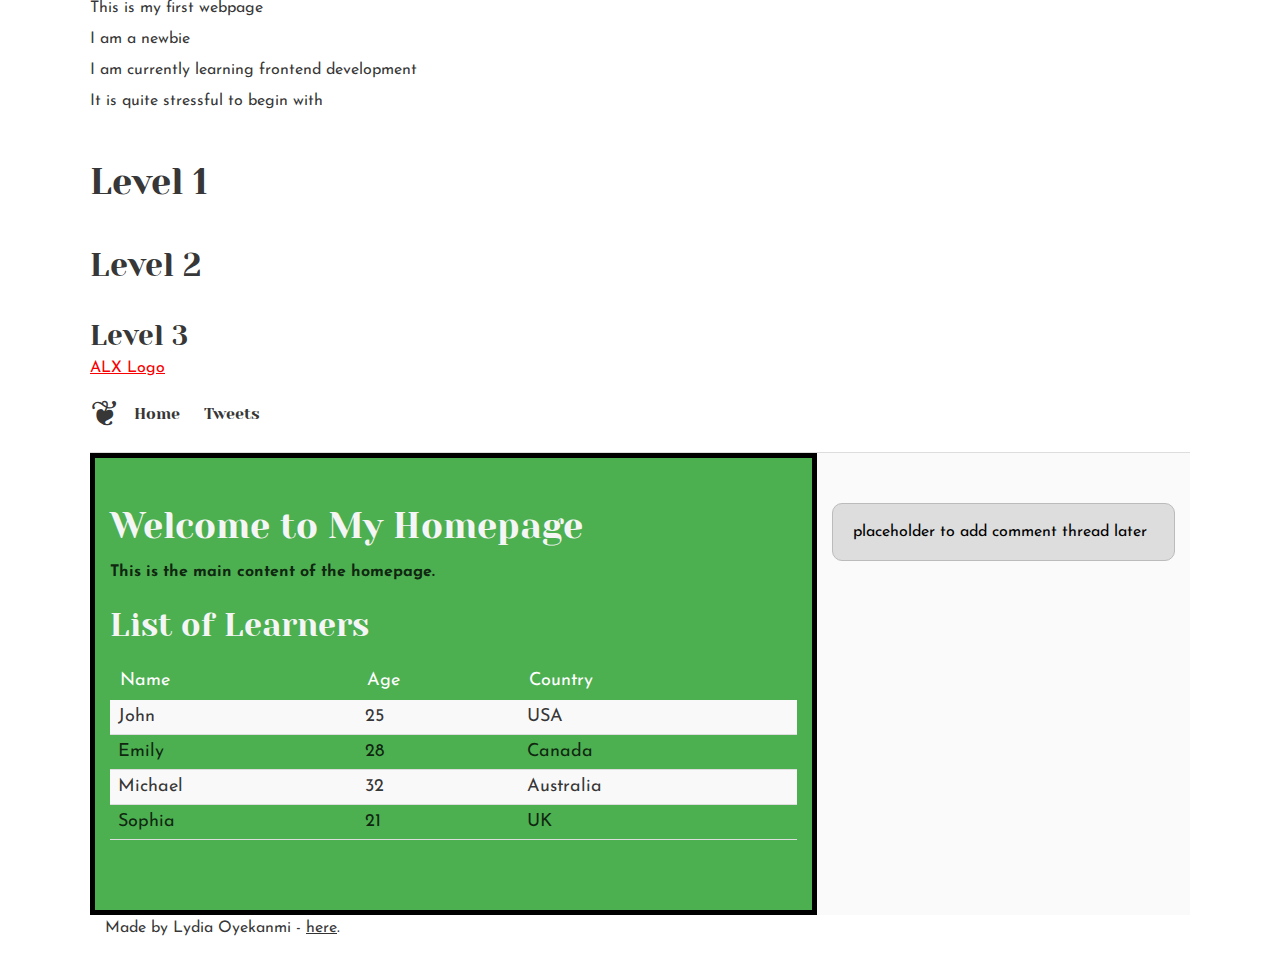
<file: css_basic/index.html>
<!DOCTYPE html>
<html lang="en">
<head>
    <meta charset="UTF-8">
    <meta name="viewport" content="width=device-width, initial-scale=1.0">
    <title>Document</title>
    
    <link href="base.css" rel="stylesheet">
    <link href="styles.css" rel="stylesheet">

</head>
<body class="works_on_smartphone">

    <p>This is my first webpage</p>
    <p>I am a newbie</p>
    <p>I am currently learning frontend development</p>
    <p>It is quite stressful to begin with</p>

    <h1>Level 1</h1>
    <h2>Level 2</h2>
    <h3>Level 3</h3>

    <a href="https://i.ibb.co/gTDZZT8/ALX-Logo-07.png">ALX Logo</a>
    <header>
        <ul>
            <li class="logo">&#10086;</li>
            <li><a href="index.html">Home</a></li>
            <li><a href="tweets.html">Tweets</a></li>
        </ul>
    </header>
    <main>
        <article>
            <h1>Welcome to My Homepage</h1>
            <p>This is the main content of the homepage.</p>

            <h2>List of Learners</h2>
            <table border="1">
                <thead>
                    <tr>
                        <th>Name</th>
                        <th>Age</th>
                        <th>Country</th>
                    </tr>
                </thead>
                <tbody>
                    <tr>
                        <td>John</td>
                        <td>25</td>
                        <td>USA</td>
                    </tr>
                    <tr>
                        <td>Emily</td>
                        <td>28</td>
                        <td>Canada</td>
                    </tr>
                    <tr>
                        <td>Michael</td>
                        <td>32</td>
                        <td>Australia</td>
                    </tr>
                    <tr>
                        <td>Sophia</td>
                        <td>21</td>
                        <td>UK</td>
                    </tr>
                </tbody>
            </table>
        </article>
        <aside>
            <p>placeholder to add comment thread later</p>
        </aside>
    </main>
    <footer>
        <p>Made by Lydia Oyekanmi - <a href="https://example.com" target="_blank">here</a>.</p>
    </footer>
</body>
</html>
</file>
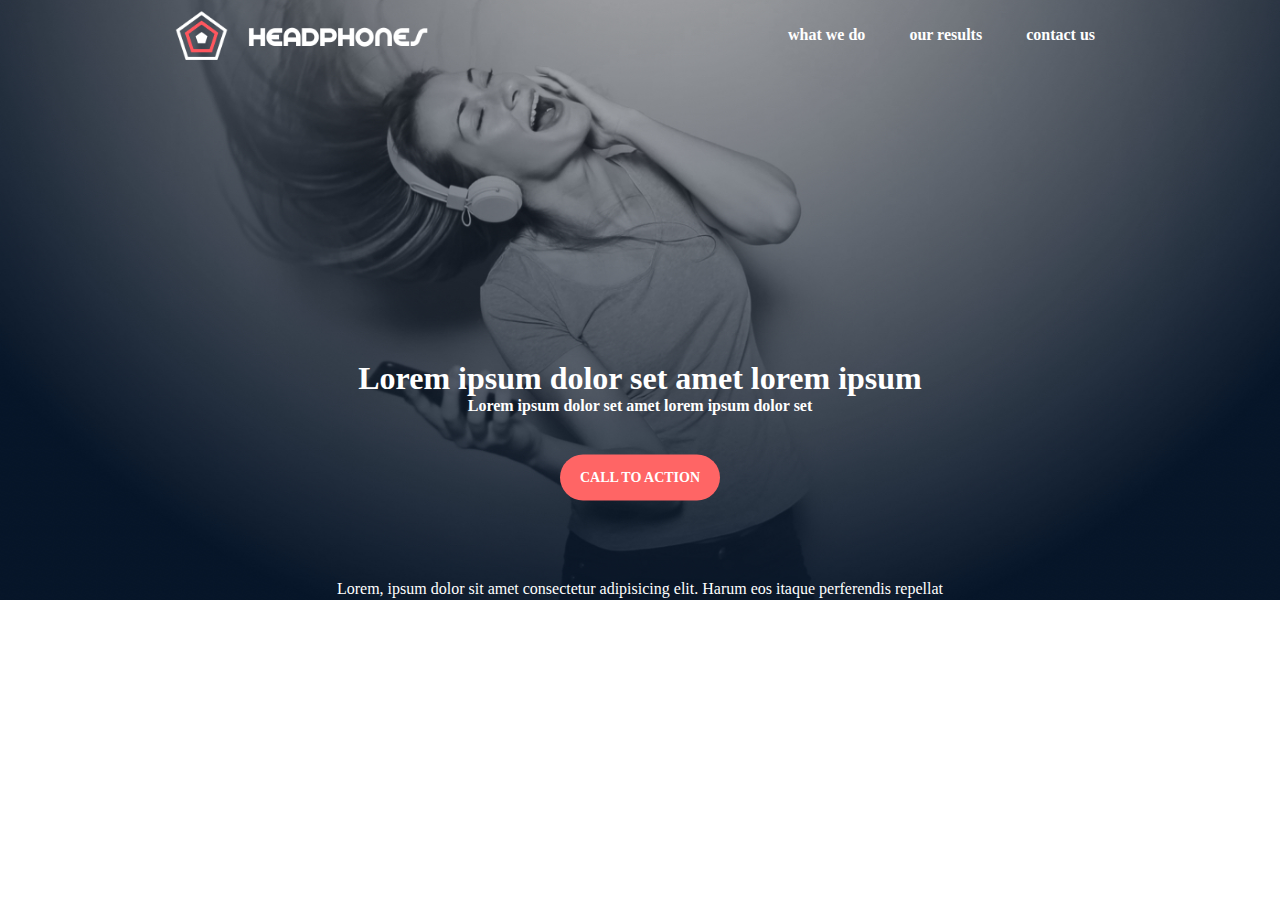
<file: headphones/0-index.html>
<!DOCTYPE html>
<html lang="en">
<head>
    <meta charset="UTF-8">
    <meta name="viewport" content="width=device-width, initial-scale=1.0 minimum-scale=1">
    <title>Headphones</title>
    <link rel="stylesheet" href="0-styles.css">
</head>
<body>
    <div class="header-hero">
        <header>
            <div class="container">
                <div class="logo">
                    <input type="checkbox" class="toggle-menu">
                    <div class="hamburger"></div>
                    <img src="images/logo_headphones.png" alt="">
    
                    <ul class="nav-links">
                        <li><a href="#what-we-do">What We Do</a></li>
                        <li><a href="#our-results">Our Results</a></li>
                        <li><a href="#contact">Contact Us</a></li>
                    </ul>
                </div>
            </div>
        </header>
    
        <section class="hero">
            <div class="container">
              <h2>Lorem ipsum dolor set amet lorem ipsum</h2>
              <p>Lorem ipsum dolor set amet lorem ipsum dolor set</p>
              <button class="cta-button">Call to Action</button>
              <p class="overview">Lorem, ipsum dolor sit amet consectetur adipisicing elit. Harum eos itaque perferendis repellat vero omnis distinctio explicabo, facilis exercitationem? Ad iure fugit asperiores distinctio! Labore natus earum numquam dolores impedit.
              Pariatur ea accusamus esse consectetur hic. Iure quibusdam architecto laudantium magni itaque officiis.</p>
            </div>
        </section>
    </div>
</body>
</html>
</file>
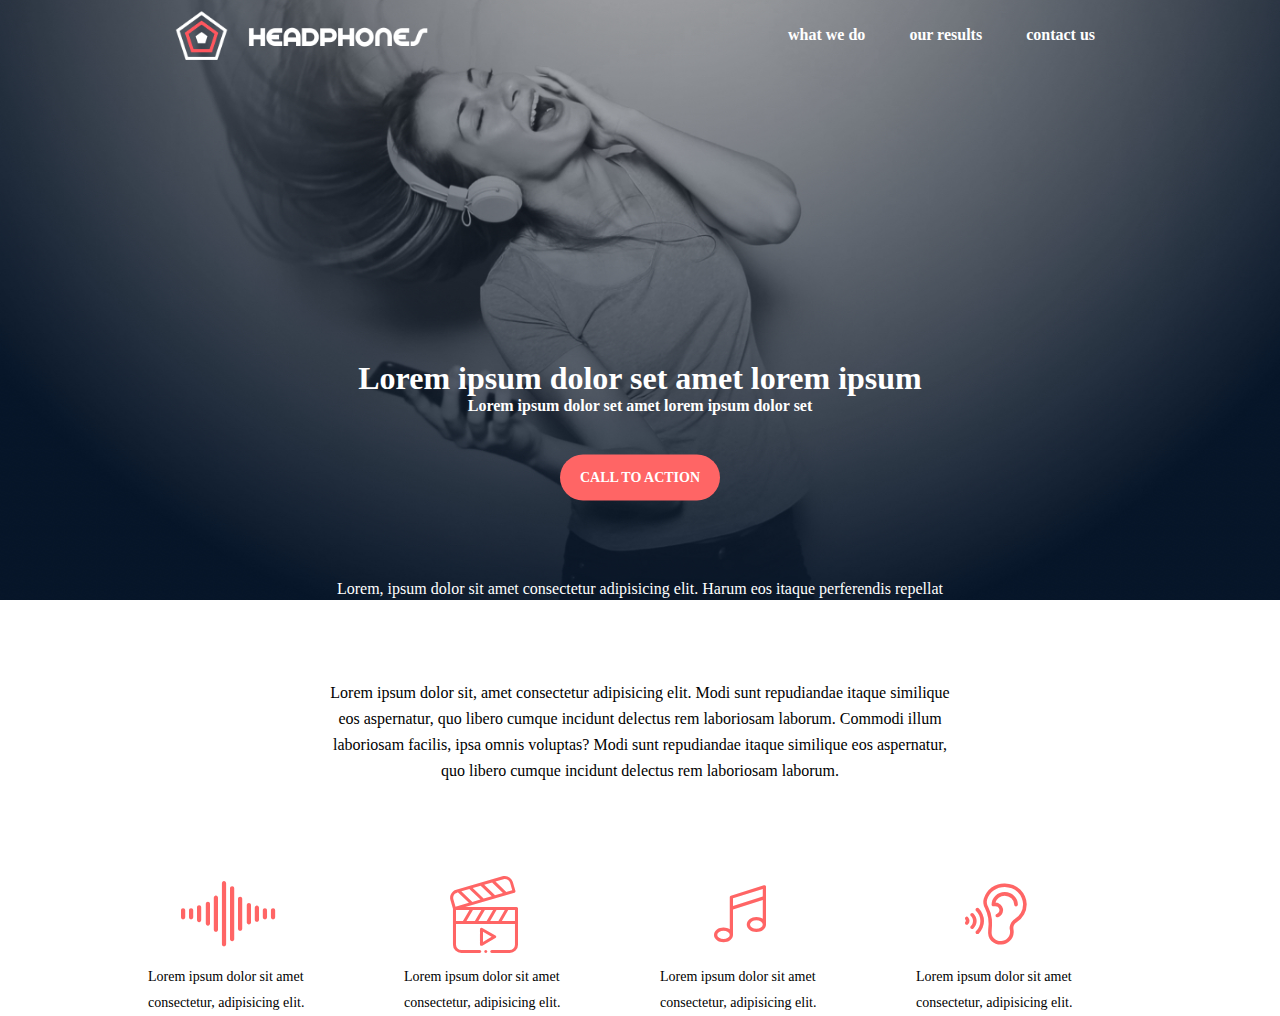
<file: headphones/1-index.html>
<!DOCTYPE html>
<html lang="en">
<head>
    <meta charset="UTF-8">
    <meta name="viewport" content="width=device-width, initial-scale=1.0 minimum-scale=1">
    <title>Headphones</title>
    <link rel="stylesheet" href="1-styles.css">
    <link rel="stylesheet" href="holberton_school-icon/style.css">
</head>
<body>
<div class="header-hero">
    <header>
        <div class="container">
            <div class="logo">
                <input type="checkbox" class="toggle-menu">
                <div class="hamburger"></div>
                <img src="images/logo_headphones.png" alt="">

                <ul class="nav-links">
                    <li><a href="#what-we-do">What We Do</a></li>
                    <li><a href="#our-results">Our Results</a></li>
                    <li><a href="#contact">Contact Us</a></li>
                </ul>
            </div>
        </div>
    </header>

    <section class="hero">
        <div class="container">
          <h2>Lorem ipsum dolor set amet lorem ipsum</h2>
          <p>Lorem ipsum dolor set amet lorem ipsum dolor set</p>
          <button class="cta-button">Call to Action</button>
          <p class="overview">Lorem, ipsum dolor sit amet consectetur adipisicing elit. Harum eos itaque perferendis repellat vero omnis distinctio explicabo, facilis exercitationem? Ad iure fugit asperiores distinctio! Labore natus earum numquam dolores impedit.
          Pariatur ea accusamus esse consectetur hic. Iure quibusdam architecto laudantium magni itaque officiis.</p>
        </div>
    </section>
</div>

    <div class="what-we-do">
        <p class="our-services">Lorem ipsum dolor sit, amet consectetur adipisicing elit. Modi sunt repudiandae itaque similique eos aspernatur, quo libero cumque incidunt delectus rem laboriosam laborum. Commodi illum laboriosam facilis, ipsa omnis voluptas? Modi sunt repudiandae itaque similique eos aspernatur, quo libero cumque incidunt delectus rem laboriosam laborum.</p>
    </div>

    <div class="service-properties">
        <div class="sp-1">
            <span class="holberton_school-icon-ic_sound"></span>
            <p>Lorem ipsum dolor sit amet consectetur, adipisicing elit.</p>
        </div>
        <div class="sp-1">
            <span class="holberton_school-icon-ic_video"></span>
            <p>Lorem ipsum dolor sit amet consectetur, adipisicing elit.</p>
        </div>
        <div class="sp-1">
            <span class="holberton_school-icon-ic_music"></span>
            <p>Lorem ipsum dolor sit amet consectetur, adipisicing elit.</p>
        </div>
        <div class="sp-1">
            <span class="holberton_school-icon-ic_hearing"></span>
            <p>Lorem ipsum dolor sit amet consectetur, adipisicing elit.</p>
        </div>
    </div>


    



    

    
</body>
</html>
</file>
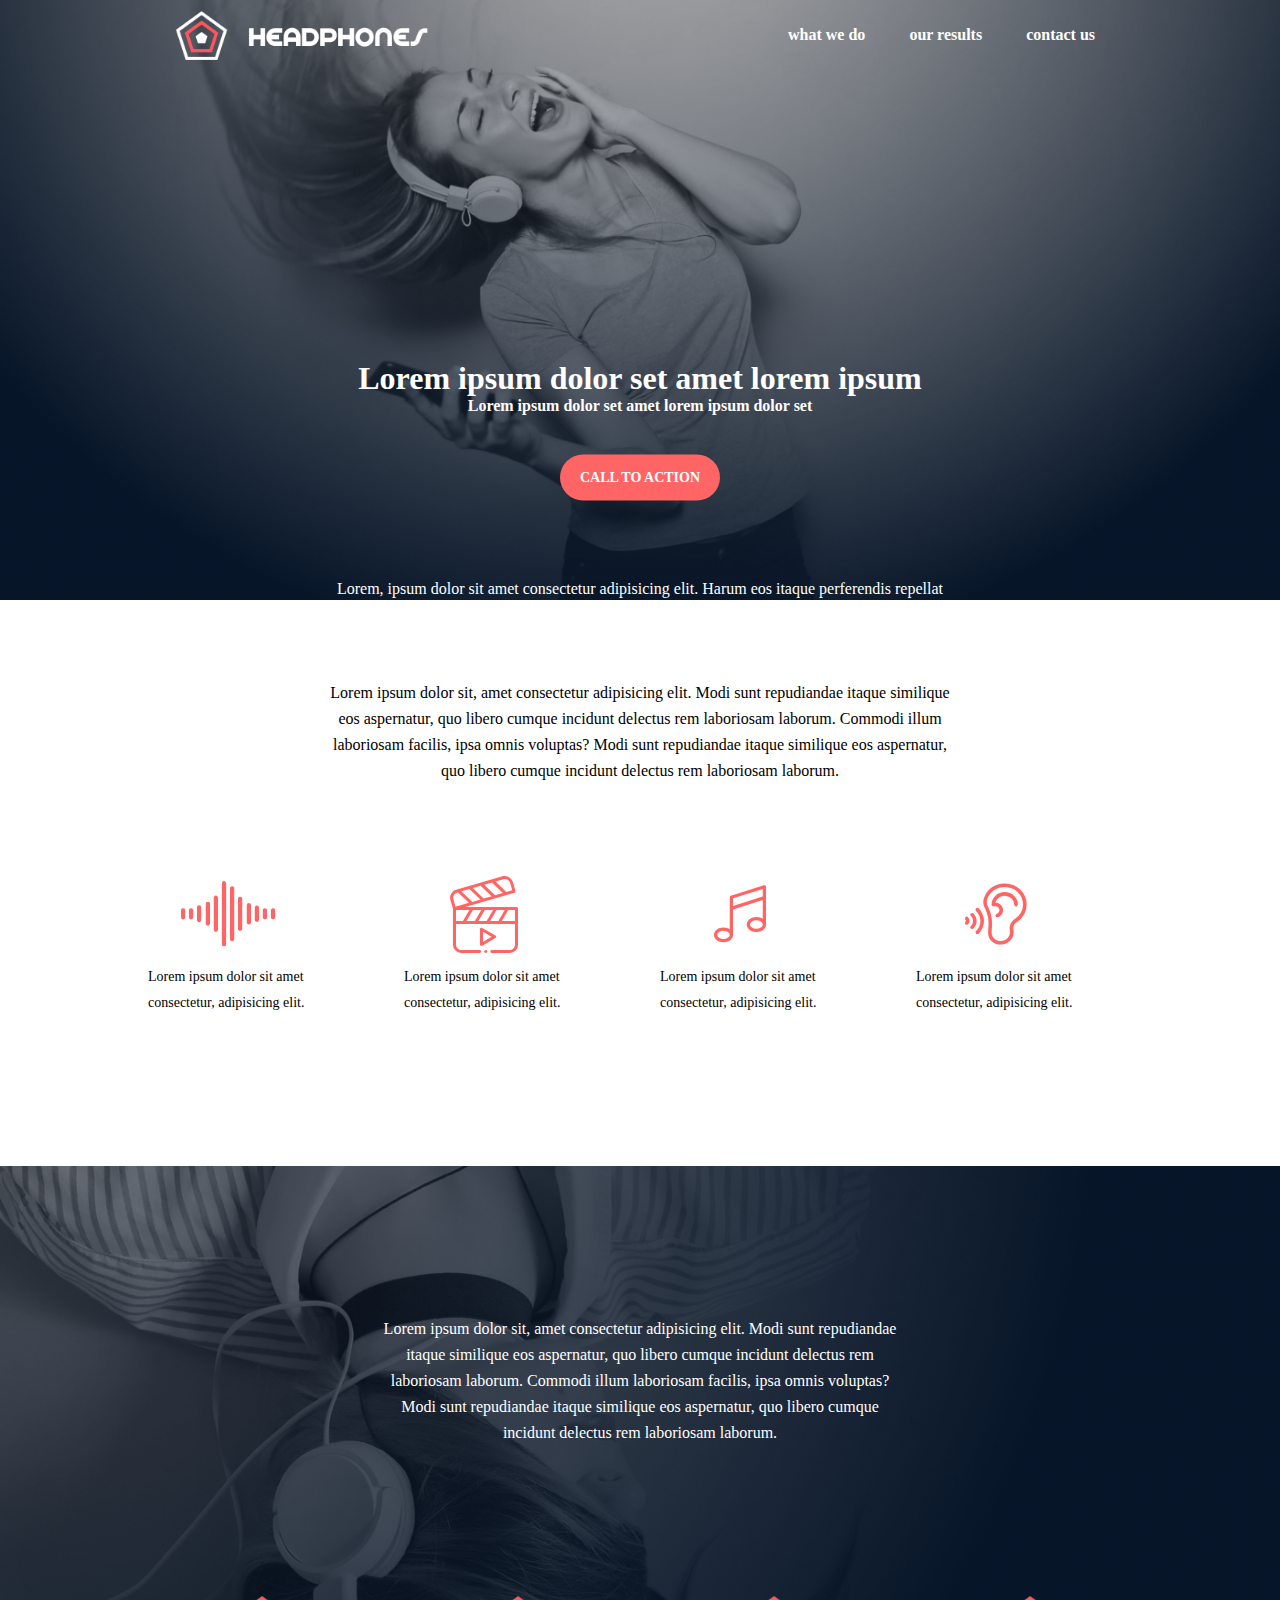
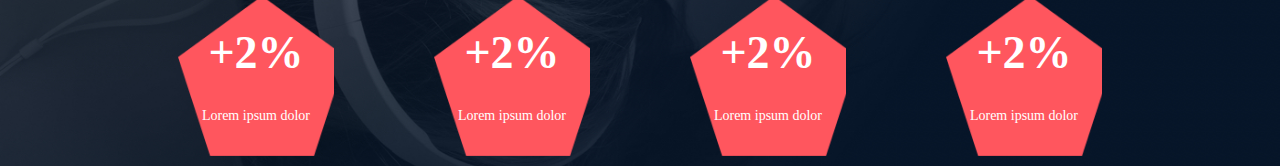
<file: headphones/2-index.html>
<!DOCTYPE html>
<html lang="en">
<head>
    <meta charset="UTF-8">
    <meta name="viewport" content="width=device-width, initial-scale=1.0 minimum-scale=1">
    <title>Headphones</title>
    <link rel="stylesheet" href="2-styles.css">
    <link rel="stylesheet" href="holberton_school-icon/style.css">
</head>
<body>
<div class="header-hero">
    <header>
        <div class="container">
            <div class="logo">
                <input type="checkbox" class="toggle-menu">
                <div class="hamburger"></div>
                <img src="images/logo_headphones.png" alt="">

                <ul class="nav-links">
                    <li><a href="#what-we-do">What We Do</a></li>
                    <li><a href="#our-results">Our Results</a></li>
                    <li><a href="#contact">Contact Us</a></li>
                </ul>
            </div>
        </div>
    </header>

    <section class="hero">
        <div class="container">
          <h2>Lorem ipsum dolor set amet lorem ipsum</h2>
          <p>Lorem ipsum dolor set amet lorem ipsum dolor set</p>
          <button class="cta-button">Call to Action</button>
          <p class="overview">Lorem, ipsum dolor sit amet consectetur adipisicing elit. Harum eos itaque perferendis repellat vero omnis distinctio explicabo, facilis exercitationem? Ad iure fugit asperiores distinctio! Labore natus earum numquam dolores impedit.
          Pariatur ea accusamus esse consectetur hic. Iure quibusdam architecto laudantium magni itaque officiis.</p>
        </div>
    </section>
</div>

    <div class="what-we-do">
        <p class="our-services">Lorem ipsum dolor sit, amet consectetur adipisicing elit. Modi sunt repudiandae itaque similique eos aspernatur, quo libero cumque incidunt delectus rem laboriosam laborum. Commodi illum laboriosam facilis, ipsa omnis voluptas? Modi sunt repudiandae itaque similique eos aspernatur, quo libero cumque incidunt delectus rem laboriosam laborum.</p>
    </div>

    <div class="service-properties">
        <div class="sp-1">
            <span class="holberton_school-icon-ic_sound"></span>
            <p>Lorem ipsum dolor sit amet consectetur, adipisicing elit.</p>
        </div>
        <div class="sp-1">
            <span class="holberton_school-icon-ic_video"></span>
            <p>Lorem ipsum dolor sit amet consectetur, adipisicing elit.</p>
        </div>
        <div class="sp-1">
            <span class="holberton_school-icon-ic_music"></span>
            <p>Lorem ipsum dolor sit amet consectetur, adipisicing elit.</p>
        </div>
        <div class="sp-1">
            <span class="holberton_school-icon-ic_hearing"></span>
            <p>Lorem ipsum dolor sit amet consectetur, adipisicing elit.</p>
        </div>
    </div>

    <div class="our-results">
        <p class="our-services">Lorem ipsum dolor sit, amet consectetur adipisicing elit. Modi sunt repudiandae itaque similique eos aspernatur, quo libero cumque incidunt delectus rem laboriosam laborum. Commodi illum laboriosam facilis, ipsa omnis voluptas? Modi sunt repudiandae itaque similique eos aspernatur, quo libero cumque incidunt delectus rem laboriosam laborum.</p>

        <div class="pentagons">
            <div class="box">
                <p class="ratings">+2%</p>
                <p class="text">Lorem ipsum dolor</p>
            </div>
            <div class="box">
                <p class="ratings">+2%</p>
                <p class="text">Lorem ipsum dolor</p>
            </div>
            <div class="box">
                <p class="ratings">+2%</p>
                <p class="text">Lorem ipsum dolor</p>
            </div>
            <div class="box">
                <p class="ratings">+2%</p>
                <p class="text">Lorem ipsum dolor</p>
            </div>
        </div>
    </div>
    


    



    

    
</body>
</html>
</file>
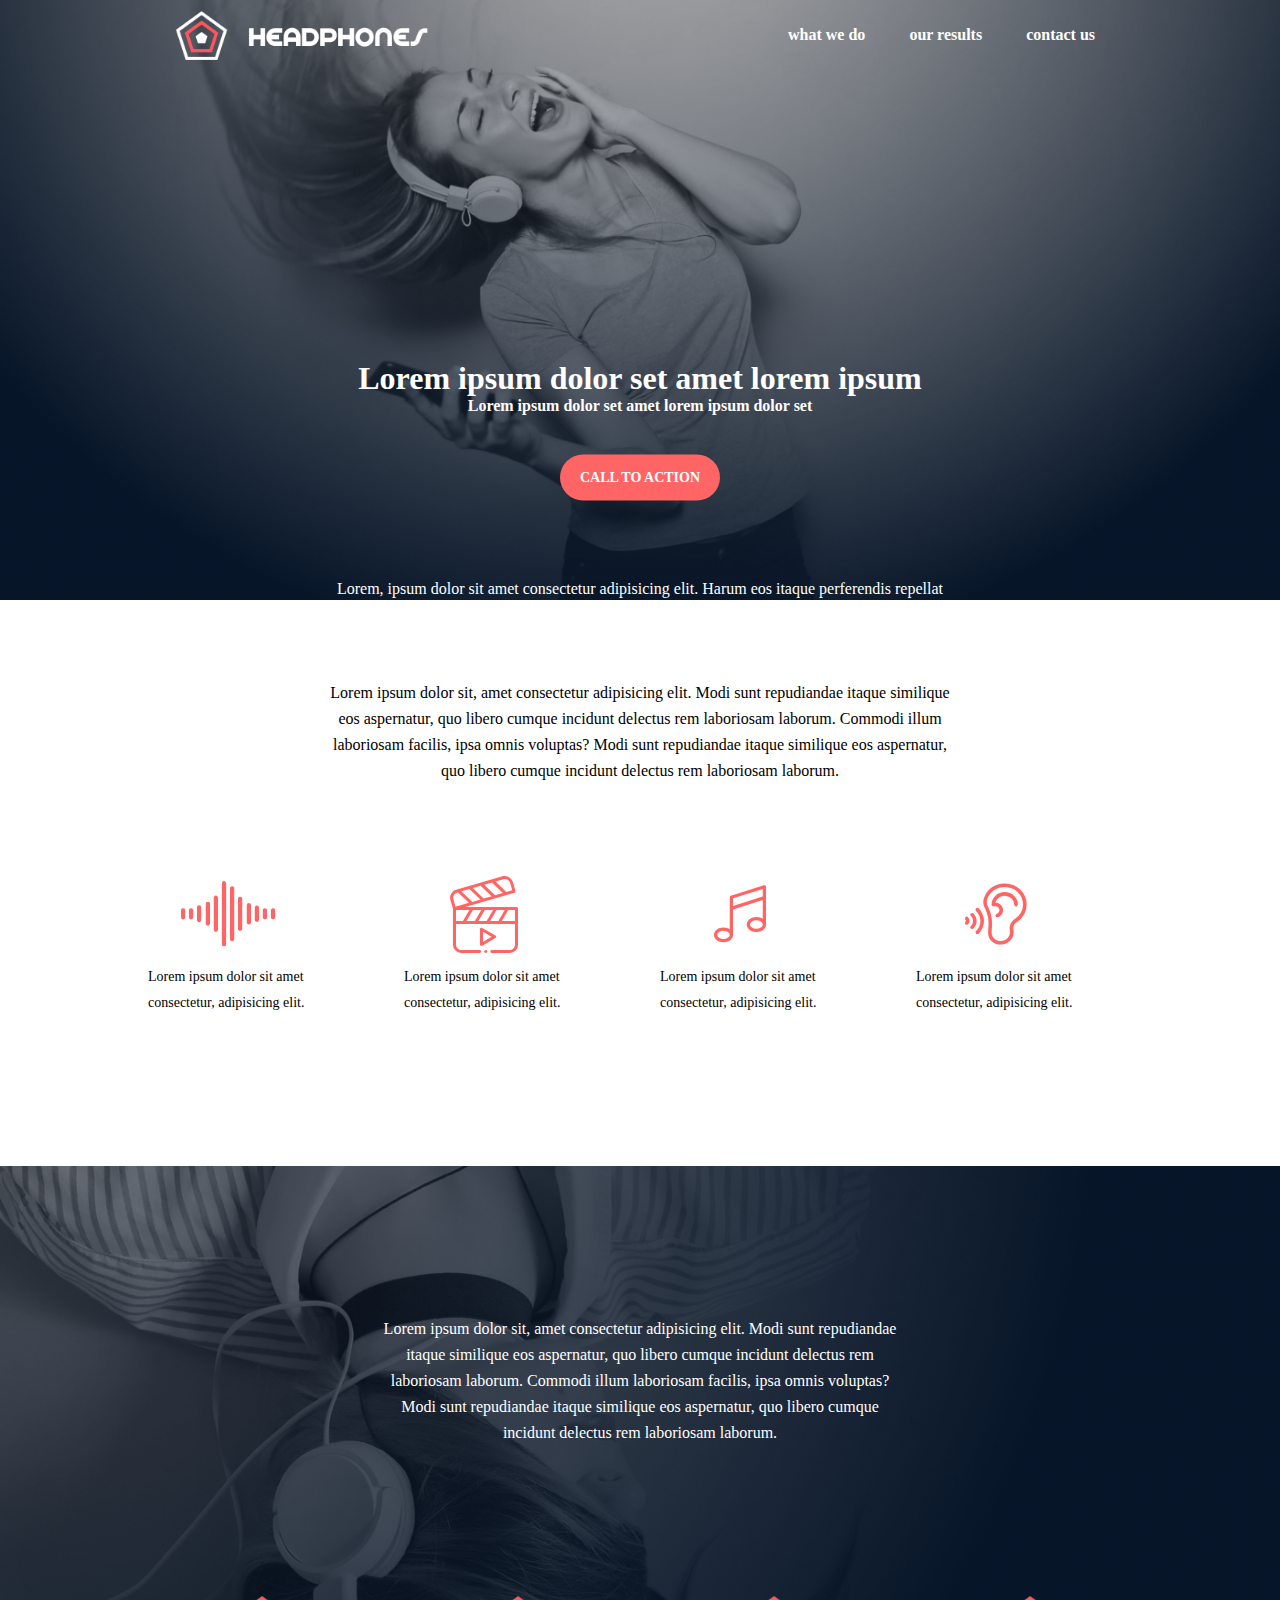
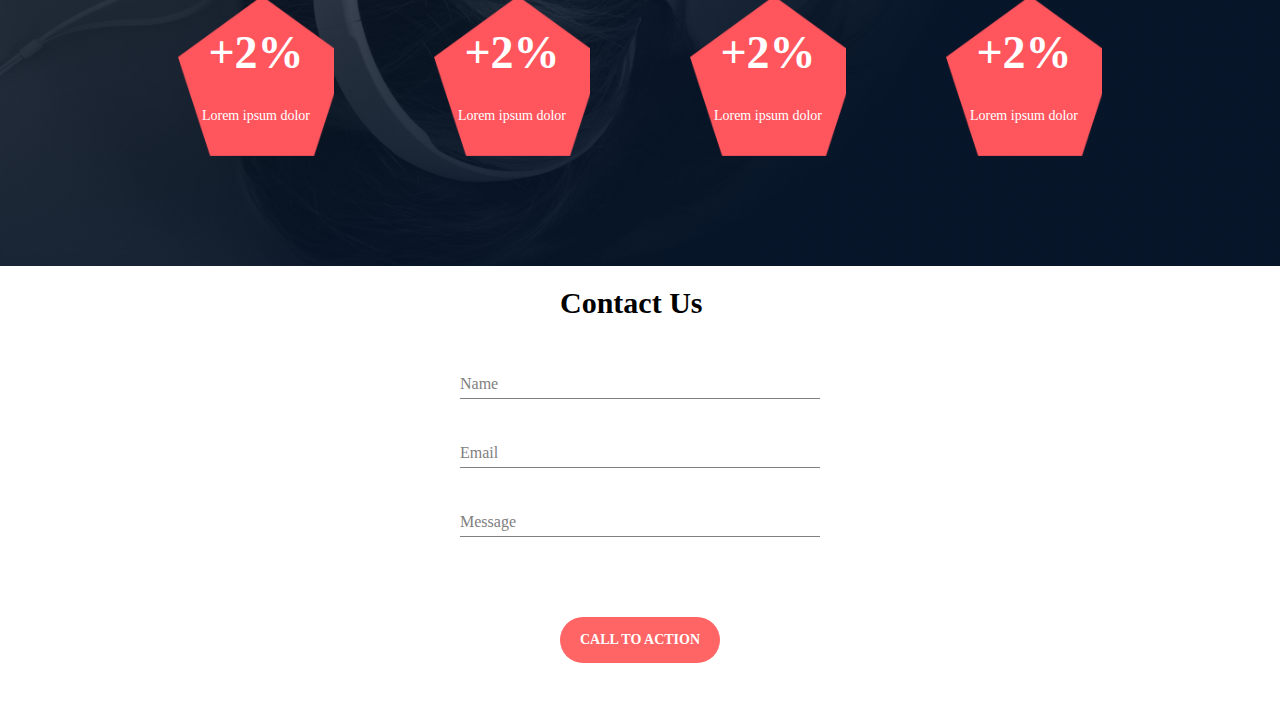
<file: headphones/3-index.html>
<!DOCTYPE html>
<html lang="en">
<head>
    <meta charset="UTF-8">
    <meta name="viewport" content="width=device-width, initial-scale=1.0 minimum-scale=1">
    <title>Headphones</title>
    <link rel="stylesheet" href="3-styles.css">
    <link rel="stylesheet" href="holberton_school-icon/style.css">
</head>
<body>
<div class="header-hero">
    <header>
        <div class="container">
            <div class="logo">
                <input type="checkbox" class="toggle-menu">
                <div class="hamburger"></div>
                <img src="images/logo_headphones.png" alt="">

                <ul class="nav-links">
                    <li><a href="#what-we-do">What We Do</a></li>
                    <li><a href="#our-results">Our Results</a></li>
                    <li><a href="#contact">Contact Us</a></li>
                </ul>
            </div>
        </div>
    </header>

    <section class="hero">
        <div class="container">
          <h2>Lorem ipsum dolor set amet lorem ipsum</h2>
          <p>Lorem ipsum dolor set amet lorem ipsum dolor set</p>
          <button class="cta-button">Call to Action</button>
          <p class="overview">Lorem, ipsum dolor sit amet consectetur adipisicing elit. Harum eos itaque perferendis repellat vero omnis distinctio explicabo, facilis exercitationem? Ad iure fugit asperiores distinctio! Labore natus earum numquam dolores impedit.
          Pariatur ea accusamus esse consectetur hic. Iure quibusdam architecto laudantium magni itaque officiis.</p>
        </div>
    </section>
</div>

    <div class="what-we-do">
        <p class="our-services">Lorem ipsum dolor sit, amet consectetur adipisicing elit. Modi sunt repudiandae itaque similique eos aspernatur, quo libero cumque incidunt delectus rem laboriosam laborum. Commodi illum laboriosam facilis, ipsa omnis voluptas? Modi sunt repudiandae itaque similique eos aspernatur, quo libero cumque incidunt delectus rem laboriosam laborum.</p>
    </div>

    <div class="service-properties">
        <div class="sp-1">
            <span class="holberton_school-icon-ic_sound"></span>
            <p>Lorem ipsum dolor sit amet consectetur, adipisicing elit.</p>
        </div>
        <div class="sp-1">
            <span class="holberton_school-icon-ic_video"></span>
            <p>Lorem ipsum dolor sit amet consectetur, adipisicing elit.</p>
        </div>
        <div class="sp-1">
            <span class="holberton_school-icon-ic_music"></span>
            <p>Lorem ipsum dolor sit amet consectetur, adipisicing elit.</p>
        </div>
        <div class="sp-1">
            <span class="holberton_school-icon-ic_hearing"></span>
            <p>Lorem ipsum dolor sit amet consectetur, adipisicing elit.</p>
        </div>
    </div>

    <div class="our-results">
        <p class="our-services">Lorem ipsum dolor sit, amet consectetur adipisicing elit. Modi sunt repudiandae itaque similique eos aspernatur, quo libero cumque incidunt delectus rem laboriosam laborum. Commodi illum laboriosam facilis, ipsa omnis voluptas? Modi sunt repudiandae itaque similique eos aspernatur, quo libero cumque incidunt delectus rem laboriosam laborum.</p>

        <div class="pentagons">
            <div class="box">
                <p class="ratings">+2%</p>
                <p class="text">Lorem ipsum dolor</p>
            </div>
            <div class="box">
                <p class="ratings">+2%</p>
                <p class="text">Lorem ipsum dolor</p>
            </div>
            <div class="box">
                <p class="ratings">+2%</p>
                <p class="text">Lorem ipsum dolor</p>
            </div>
            <div class="box">
                <p class="ratings">+2%</p>
                <p class="text">Lorem ipsum dolor</p>
            </div>
        </div>
    </div>
    
    <div class="form-container">
        <h2>Contact Us</h2>
        <form class="contact-form">
          <input type="text" name="name" placeholder="Name" required>
          <input type="email" name="email" placeholder="Email" required>
          <input type="text" name="message" placeholder="Message" required>
          <button type="submit" class="cta-button">Call to Action</button>
        </form>
      </div>


</body>
</html>
</file>
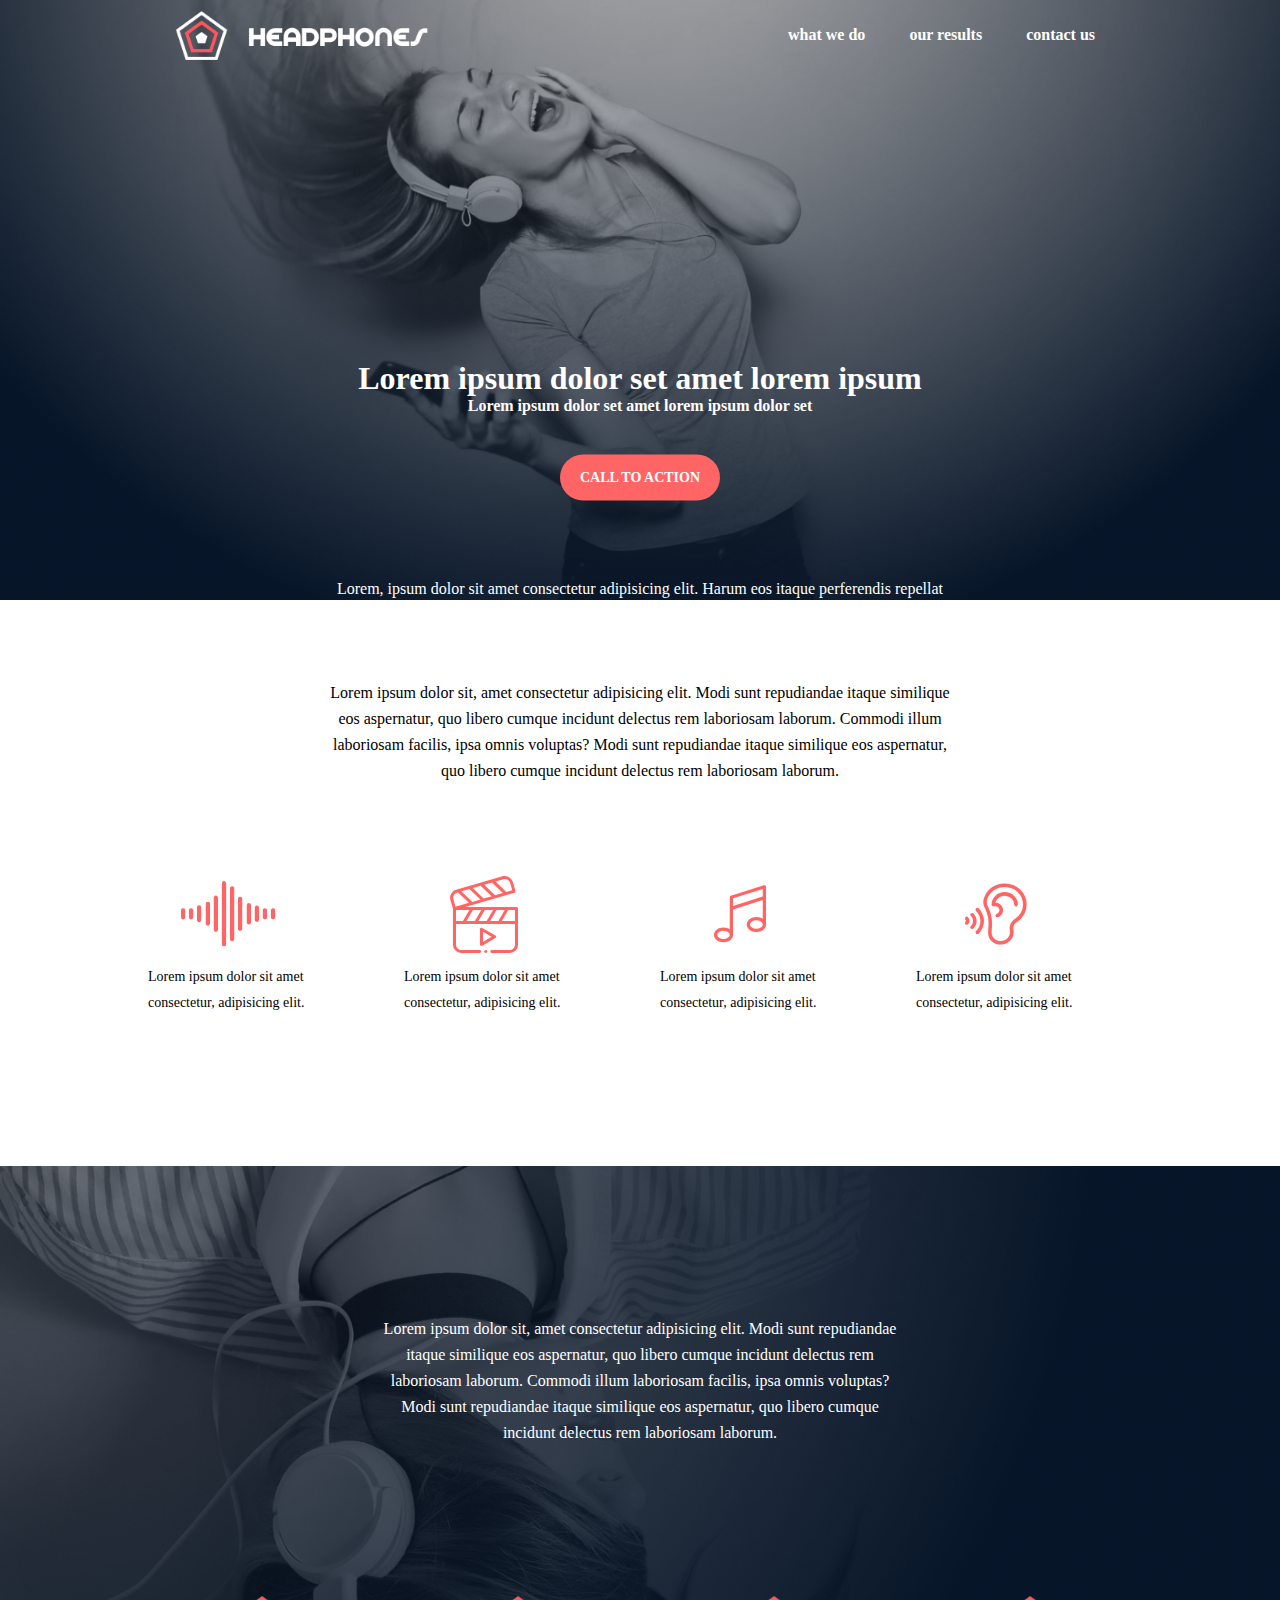
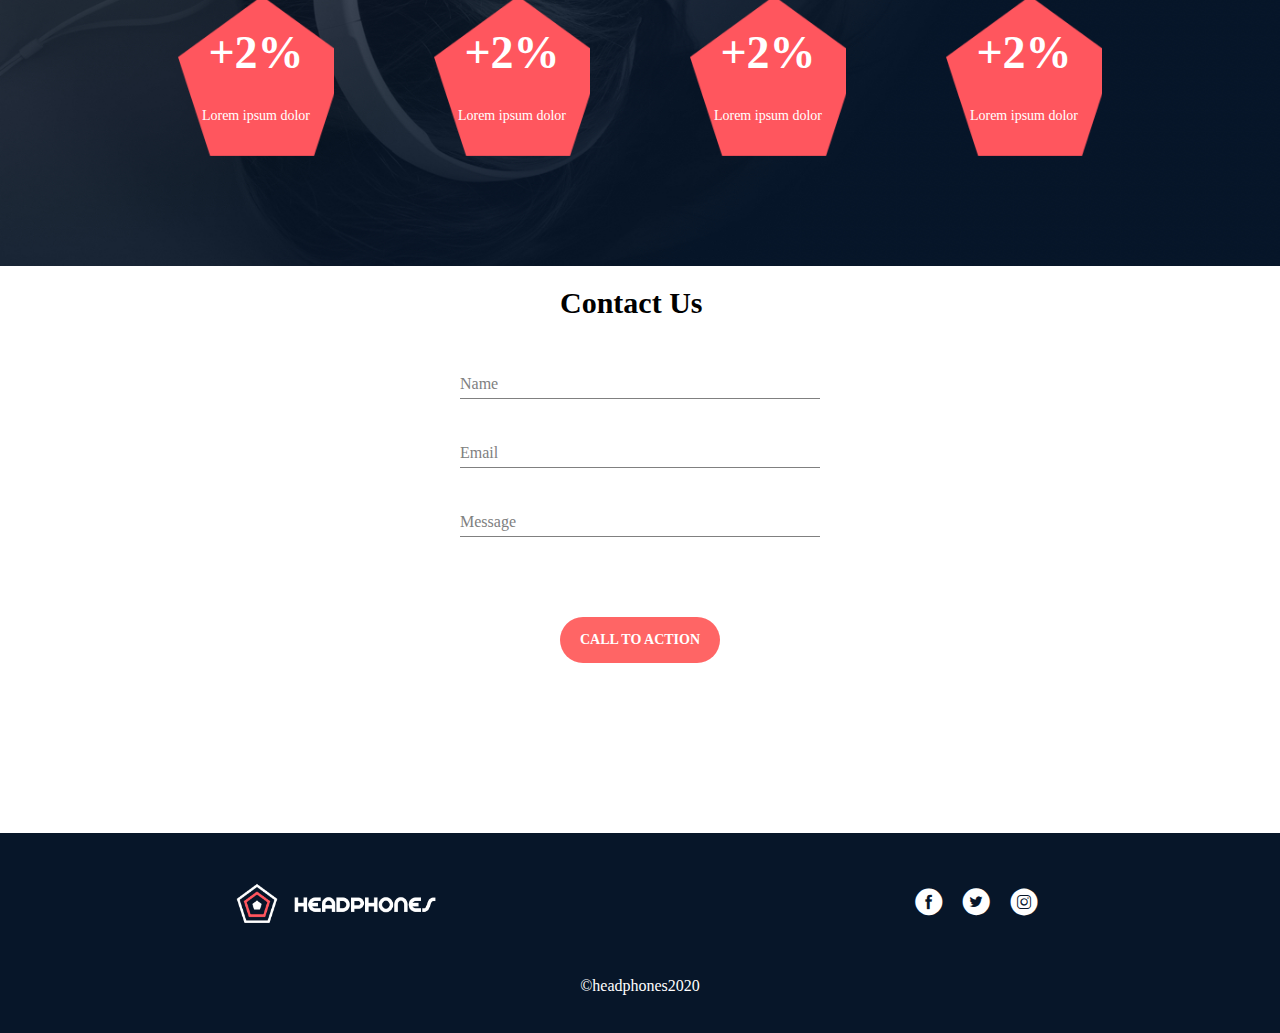
<file: headphones/4-index.html>
<!DOCTYPE html>
<html lang="en">
<head>
    <meta charset="UTF-8">
    <meta name="viewport" content="width=device-width, initial-scale=1.0 minimum-scale=1">
    <title>Headphones</title>
    <link rel="stylesheet" href="4-styles.css">
    <link rel="stylesheet" href="holberton_school-icon/style.css">
</head>
<body>
<div class="header-hero">
    <header>
        <div class="container">
            <div class="logo">
                <input type="checkbox" class="toggle-menu">
                <div class="hamburger"></div>
                <img src="images/logo_headphones.png" alt="">

                <ul class="nav-links">
                    <li><a href="#what-we-do">What We Do</a></li>
                    <li><a href="#our-results">Our Results</a></li>
                    <li><a href="#contact">Contact Us</a></li>
                </ul>
            </div>
        </div>
    </header>

    <section class="hero">
        <div class="container">
          <h2>Lorem ipsum dolor set amet lorem ipsum</h2>
          <p>Lorem ipsum dolor set amet lorem ipsum dolor set</p>
          <button class="cta-button">Call to Action</button>
          <p class="overview">Lorem, ipsum dolor sit amet consectetur adipisicing elit. Harum eos itaque perferendis repellat vero omnis distinctio explicabo, facilis exercitationem? Ad iure fugit asperiores distinctio! Labore natus earum numquam dolores impedit.
          Pariatur ea accusamus esse consectetur hic. Iure quibusdam architecto laudantium magni itaque officiis.</p>
        </div>
    </section>
</div>

    <div class="what-we-do">
        <p class="our-services">Lorem ipsum dolor sit, amet consectetur adipisicing elit. Modi sunt repudiandae itaque similique eos aspernatur, quo libero cumque incidunt delectus rem laboriosam laborum. Commodi illum laboriosam facilis, ipsa omnis voluptas? Modi sunt repudiandae itaque similique eos aspernatur, quo libero cumque incidunt delectus rem laboriosam laborum.</p>
    </div>

    <div class="service-properties">
        <div class="sp-1">
            <span class="holberton_school-icon-ic_sound"></span>
            <p>Lorem ipsum dolor sit amet consectetur, adipisicing elit.</p>
        </div>
        <div class="sp-1">
            <span class="holberton_school-icon-ic_video"></span>
            <p>Lorem ipsum dolor sit amet consectetur, adipisicing elit.</p>
        </div>
        <div class="sp-1">
            <span class="holberton_school-icon-ic_music"></span>
            <p>Lorem ipsum dolor sit amet consectetur, adipisicing elit.</p>
        </div>
        <div class="sp-1">
            <span class="holberton_school-icon-ic_hearing"></span>
            <p>Lorem ipsum dolor sit amet consectetur, adipisicing elit.</p>
        </div>
    </div>

    <div class="our-results">
        <p class="our-services">Lorem ipsum dolor sit, amet consectetur adipisicing elit. Modi sunt repudiandae itaque similique eos aspernatur, quo libero cumque incidunt delectus rem laboriosam laborum. Commodi illum laboriosam facilis, ipsa omnis voluptas? Modi sunt repudiandae itaque similique eos aspernatur, quo libero cumque incidunt delectus rem laboriosam laborum.</p>

        <div class="pentagons">
            <div class="box">
                <p class="ratings">+2%</p>
                <p class="text">Lorem ipsum dolor</p>
            </div>
            <div class="box">
                <p class="ratings">+2%</p>
                <p class="text">Lorem ipsum dolor</p>
            </div>
            <div class="box">
                <p class="ratings">+2%</p>
                <p class="text">Lorem ipsum dolor</p>
            </div>
            <div class="box">
                <p class="ratings">+2%</p>
                <p class="text">Lorem ipsum dolor</p>
            </div>
        </div>
    </div>
    
    <div class="form-container">
        <h2>Contact Us</h2>
        <form class="contact-form">
          <input type="text" name="name" placeholder="Name" required>
          <input type="email" name="email" placeholder="Email" required>
          <input type="text" name="message" placeholder="Message" required>
          <button type="submit" class="cta-button">Call to Action</button>
        </form>
    </div>

<div class="main-footer">
    <footer>
        <div class="headphones">
            <img src="images/logo_headphones.png" alt="">
        </div>

        <div class="icons">
            <span class="holberton_school-icon-ic_facebook"></span>
            <span class="holberton_school-icon-ic_twitter"></span>
            <span class="holberton_school-icon-ic_instagram"></span>
        </div>
    </footer>
    <p class="foot-note">&copy;headphones2020</p>
</div>

</body>
</html>
</file>
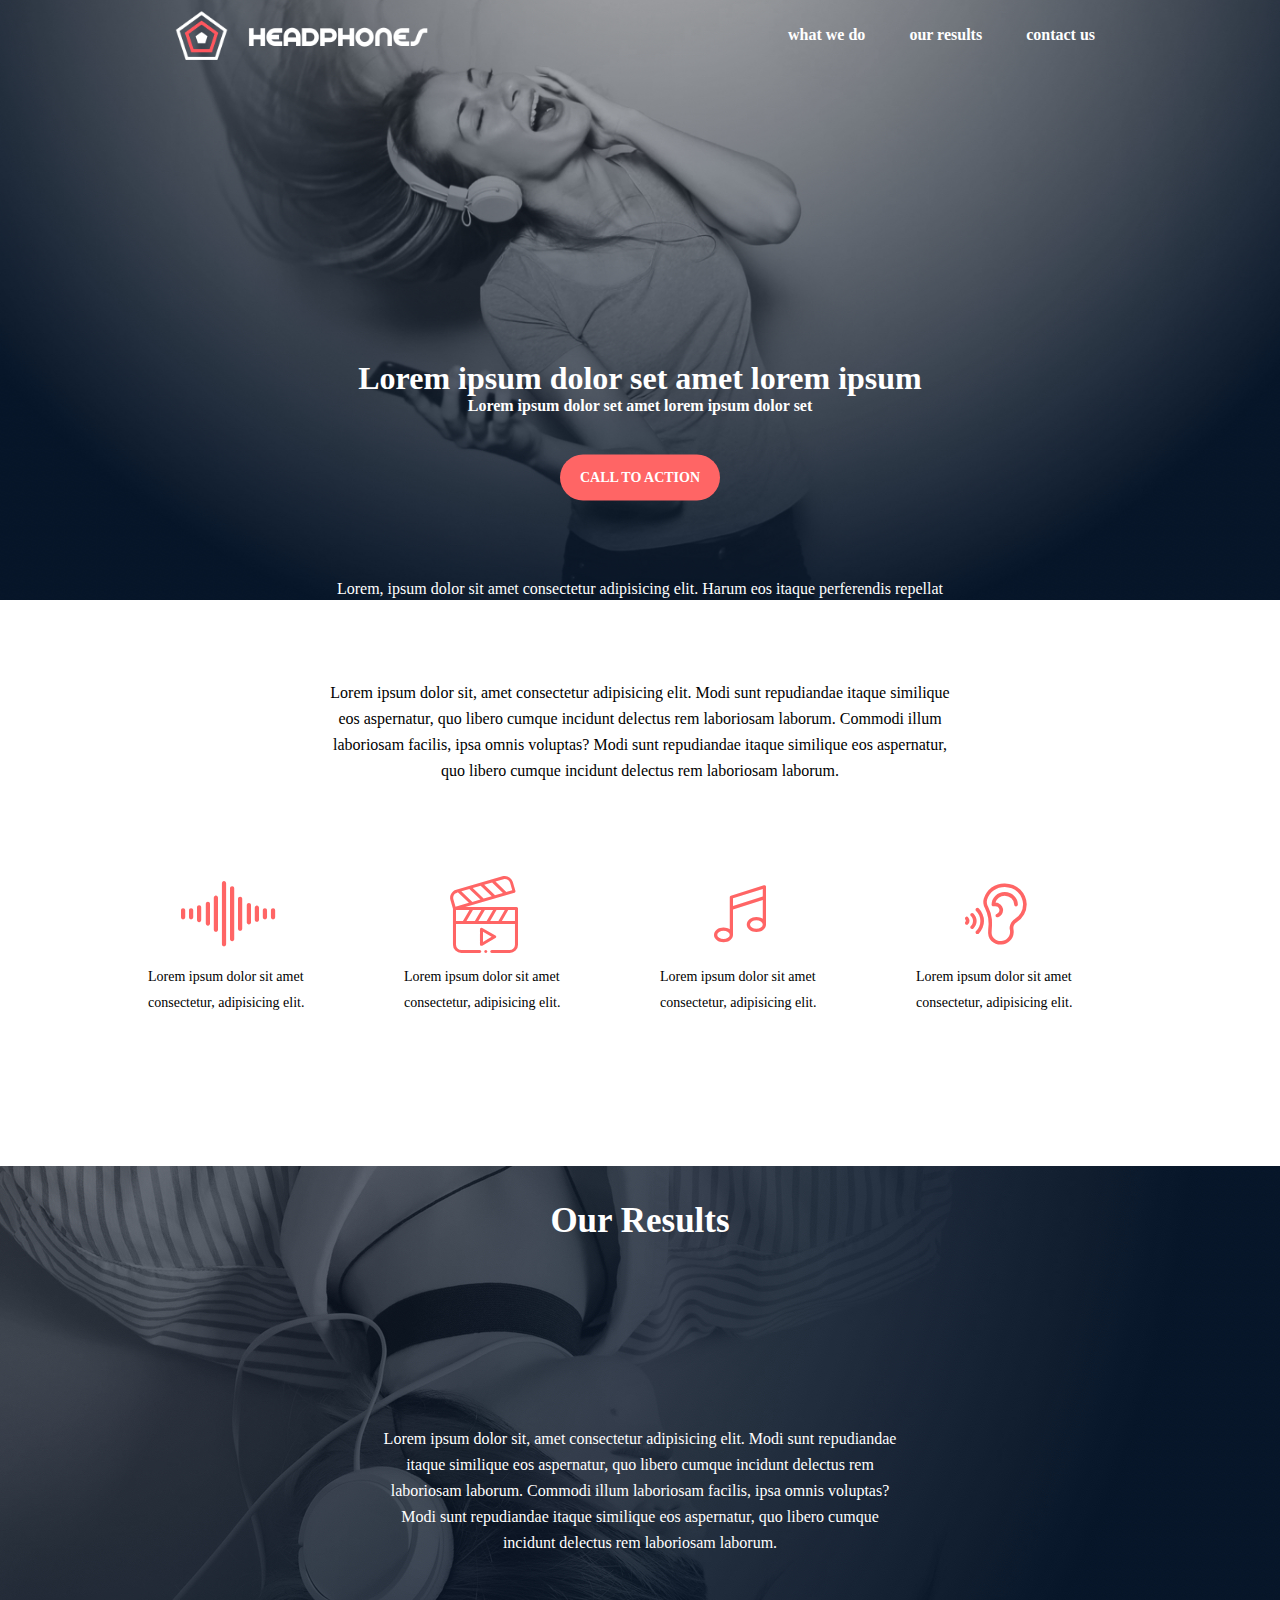
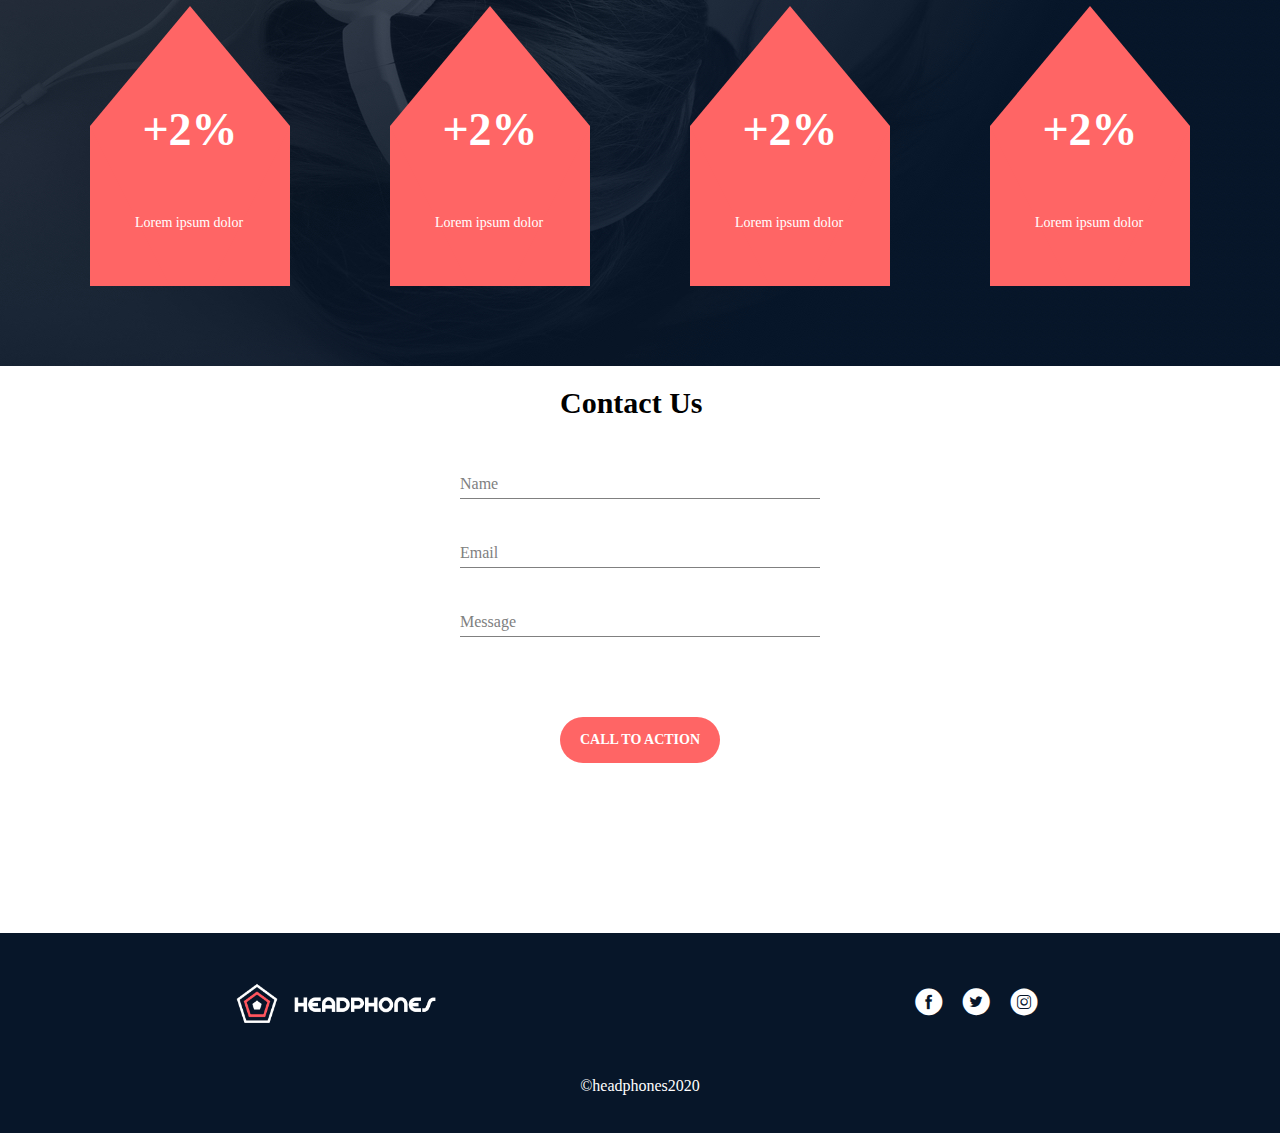
<file: headphones/6-index.html>
<!DOCTYPE html>
<html lang="en">
<head>
    <meta charset="UTF-8">
    <meta name="viewport" content="width=device-width, initial-scale=1.0 minimum-scale=1">
    <title>Headphones</title>
    <link rel="stylesheet" href="6-styles.css">
    <link rel="stylesheet" href="holberton_school-icon/style.css">
</head>
<body>
<div class="header-hero">
    <header>
        <div class="container">
            <div class="logo">
                <input type="checkbox" class="toggle-menu">
                <div class="hamburger"></div>
                <img src="images/logo_headphones.png" alt="">

                <ul class="nav-links">
                    <li><a href="#what-we-do">What We Do</a></li>
                    <li><a href="#our-results">Our Results</a></li>
                    <li><a href="#contact">Contact Us</a></li>
                </ul>
            </div>
        </div>
    </header>

    <section class="hero">
        <div class="container">
          <h2>Lorem ipsum dolor set amet lorem ipsum</h2>
          <p>Lorem ipsum dolor set amet lorem ipsum dolor set</p>
          <button class="cta-button">Call to Action</button>
          <p class="overview">Lorem, ipsum dolor sit amet consectetur adipisicing elit. Harum eos itaque perferendis repellat vero omnis distinctio explicabo, facilis exercitationem? Ad iure fugit asperiores distinctio! Labore natus earum numquam dolores impedit.
          Pariatur ea accusamus esse consectetur hic. Iure quibusdam architecto laudantium magni itaque officiis.</p>
        </div>
    </section>
</div>

    <div class="what-we-do">
        <p class="our-services">Lorem ipsum dolor sit, amet consectetur adipisicing elit. Modi sunt repudiandae itaque similique eos aspernatur, quo libero cumque incidunt delectus rem laboriosam laborum. Commodi illum laboriosam facilis, ipsa omnis voluptas? Modi sunt repudiandae itaque similique eos aspernatur, quo libero cumque incidunt delectus rem laboriosam laborum.</p>
    </div>

    <div class="service-properties">
        <div class="sp-1">
            <span class="holberton_school-icon-ic_sound"></span>
            <p>Lorem ipsum dolor sit amet consectetur, adipisicing elit.</p>
        </div>
        <div class="sp-1">
            <span class="holberton_school-icon-ic_video"></span>
            <p>Lorem ipsum dolor sit amet consectetur, adipisicing elit.</p>
        </div>
        <div class="sp-1">
            <span class="holberton_school-icon-ic_music"></span>
            <p>Lorem ipsum dolor sit amet consectetur, adipisicing elit.</p>
        </div>
        <div class="sp-1">
            <span class="holberton_school-icon-ic_hearing"></span>
            <p>Lorem ipsum dolor sit amet consectetur, adipisicing elit.</p>
        </div>
    </div>

    <div class="our-results">
        <h2>Our Results</h2>
        <p class="our-services">Lorem ipsum dolor sit, amet consectetur adipisicing elit. Modi sunt repudiandae itaque similique eos aspernatur, quo libero cumque incidunt delectus rem laboriosam laborum. Commodi illum laboriosam facilis, ipsa omnis voluptas? Modi sunt repudiandae itaque similique eos aspernatur, quo libero cumque incidunt delectus rem laboriosam laborum.</p>

        <div class="pentagons">
            <div class="box">
                <p class="ratings">+2%</p>
                <p class="text">Lorem ipsum dolor</p>
            </div>
            <div class="box">
                <p class="ratings">+2%</p>
                <p class="text">Lorem ipsum dolor</p>
            </div>
            <div class="box">
                <p class="ratings">+2%</p>
                <p class="text">Lorem ipsum dolor</p>
            </div>
            <div class="box">
                <p class="ratings">+2%</p>
                <p class="text">Lorem ipsum dolor</p>
            </div>
        </div>
    </div>
    
    <div class="form-container">
        <h2>Contact Us</h2>
        <form class="contact-form">
          <input type="text" name="name" placeholder="Name" required>
          <input type="email" name="email" placeholder="Email" required>
          <input type="text" name="message" placeholder="Message" required>
          <button type="submit" class="cta-button">Call to Action</button>
        </form>
    </div>

<div class="main-footer">
    <footer>
        <div class="headphones">
            <img src="images/logo_headphones.png" alt="">
        </div>

        <div class="icons">
            <span class="holberton_school-icon-ic_facebook"></span>
            <span class="holberton_school-icon-ic_twitter"></span>
            <span class="holberton_school-icon-ic_instagram"></span>
        </div>
    </footer>
    <p class="foot-note">&copy;headphones2020</p>
</div>

</body>
</html>
</file>
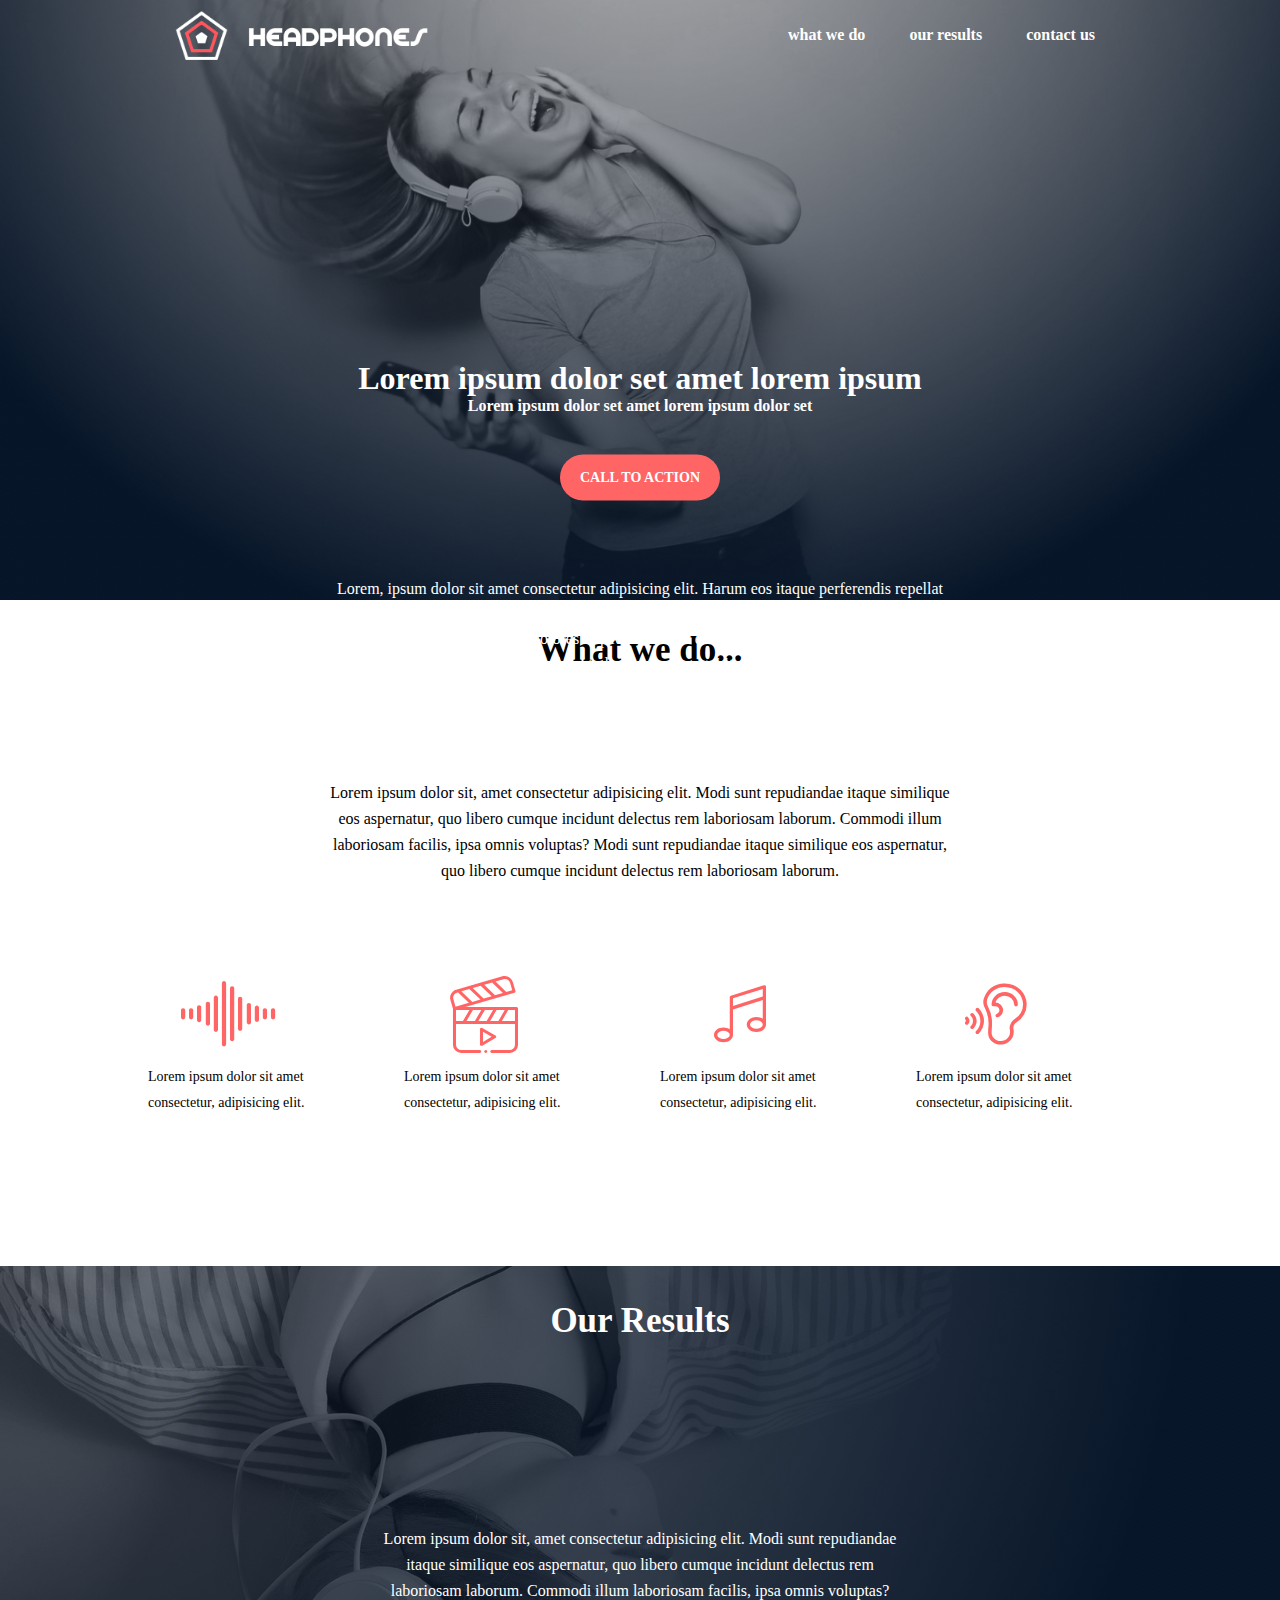
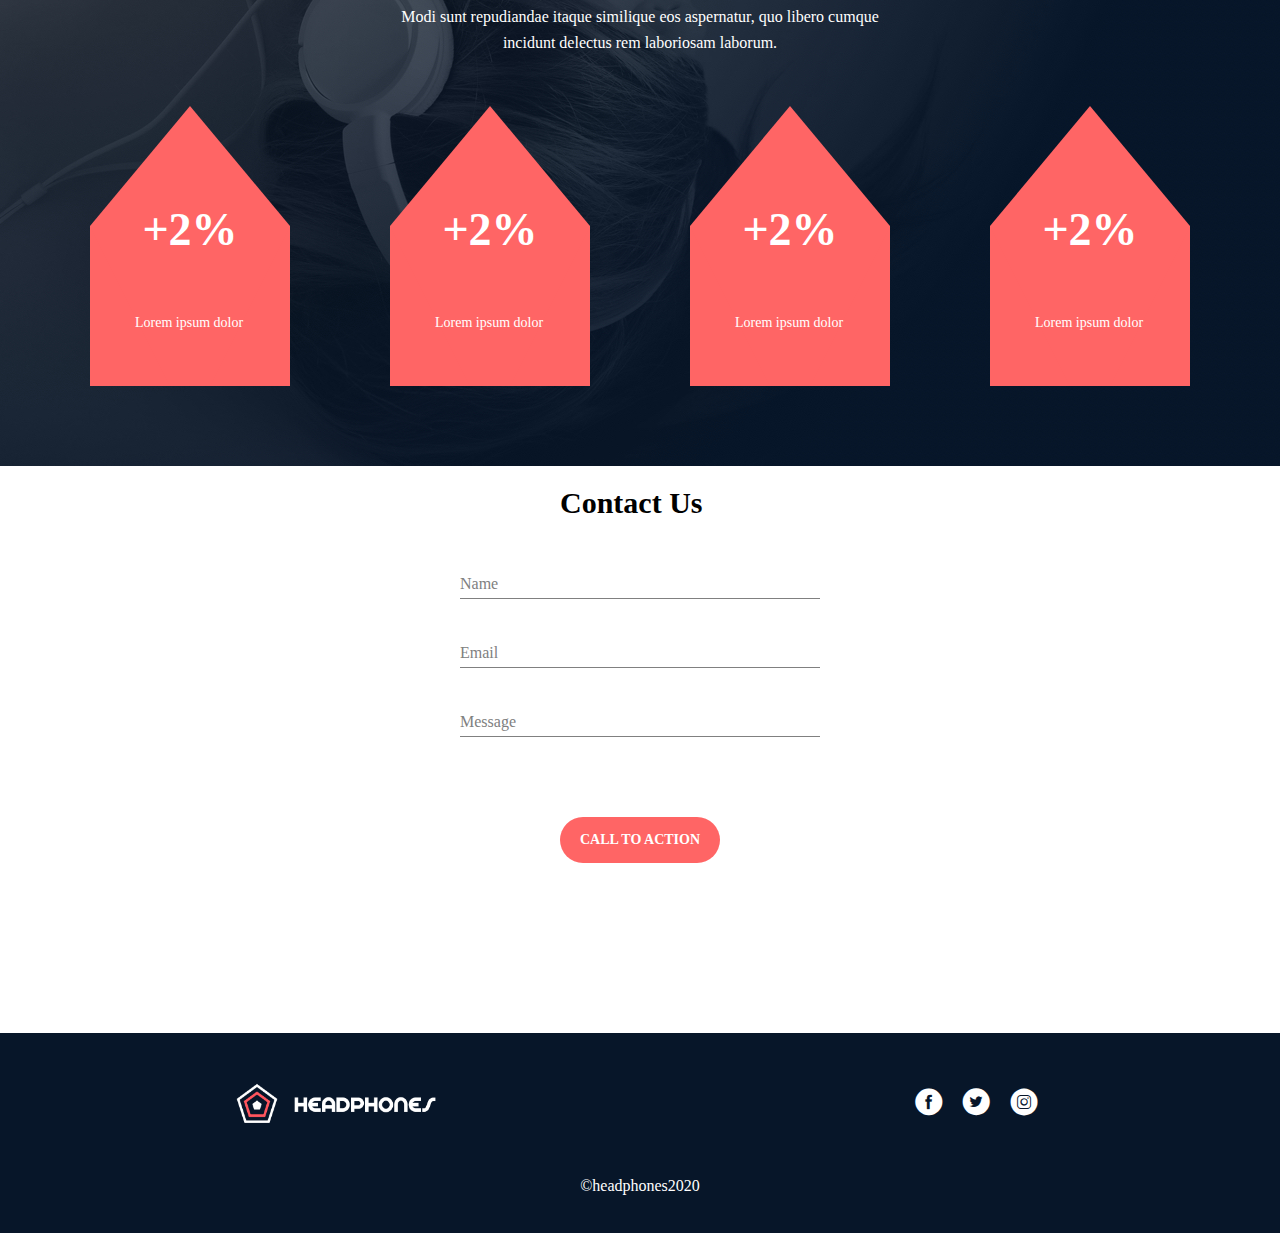
<file: headphones/7-index.html>
<!DOCTYPE html>
<html lang="en">
<head>
    <meta charset="UTF-8">
    <meta name="viewport" content="width=device-width, initial-scale=1.0 minimum-scale=1">
    <title>Headphones</title>
    <link rel="stylesheet" href="7-styles.css">
    <link rel="stylesheet" href="holberton_school-icon/style.css">
</head>
<body>
<div class="header-hero">
    <header>
        <div class="container">
            <div class="logo">
                <input type="checkbox" class="toggle-menu">
                <div class="hamburger"></div>
                <img src="images/logo_headphones.png" alt="">

                <ul class="nav-links">
                    <li><a href="#what-we-do">What We Do</a></li>
                    <li><a href="#our-results">Our Results</a></li>
                    <li><a href="#contact">Contact Us</a></li>
                </ul>
            </div>
        </div>
    </header>

    <section class="hero">
        <div class="container">
          <h2>Lorem ipsum dolor set amet lorem ipsum</h2>
          <p>Lorem ipsum dolor set amet lorem ipsum dolor set</p>
          <button class="cta-button">Call to Action</button>
          <p class="overview">Lorem, ipsum dolor sit amet consectetur adipisicing elit. Harum eos itaque perferendis repellat vero omnis distinctio explicabo, facilis exercitationem? Ad iure fugit asperiores distinctio! Labore natus earum numquam dolores impedit.
          Pariatur ea accusamus esse consectetur hic. Iure quibusdam architecto laudantium magni itaque officiis.</p>
        </div>
    </section>
</div>

    <div class="what-we-do" id="what-we-do">
        <h2>What we do...</h2>
        <p class="our-services">Lorem ipsum dolor sit, amet consectetur adipisicing elit. Modi sunt repudiandae itaque similique eos aspernatur, quo libero cumque incidunt delectus rem laboriosam laborum. Commodi illum laboriosam facilis, ipsa omnis voluptas? Modi sunt repudiandae itaque similique eos aspernatur, quo libero cumque incidunt delectus rem laboriosam laborum.</p>
    </div>

    <div class="service-properties">
        <div class="sp-1">
            <span class="holberton_school-icon-ic_sound"></span>
            <p>Lorem ipsum dolor sit amet consectetur, adipisicing elit.</p>
        </div>
        <div class="sp-1">
            <span class="holberton_school-icon-ic_video"></span>
            <p>Lorem ipsum dolor sit amet consectetur, adipisicing elit.</p>
        </div>
        <div class="sp-1">
            <span class="holberton_school-icon-ic_music"></span>
            <p>Lorem ipsum dolor sit amet consectetur, adipisicing elit.</p>
        </div>
        <div class="sp-1">
            <span class="holberton_school-icon-ic_hearing"></span>
            <p>Lorem ipsum dolor sit amet consectetur, adipisicing elit.</p>
        </div>
    </div>

    <div class="our-results" id="our-results">
        <h2>Our Results</h2>
        <p class="our-services">Lorem ipsum dolor sit, amet consectetur adipisicing elit. Modi sunt repudiandae itaque similique eos aspernatur, quo libero cumque incidunt delectus rem laboriosam laborum. Commodi illum laboriosam facilis, ipsa omnis voluptas? Modi sunt repudiandae itaque similique eos aspernatur, quo libero cumque incidunt delectus rem laboriosam laborum.</p>

        <div class="pentagons">
            <div class="box">
                <p class="ratings">+2%</p>
                <p class="text">Lorem ipsum dolor</p>
            </div>
            <div class="box">
                <p class="ratings">+2%</p>
                <p class="text">Lorem ipsum dolor</p>
            </div>
            <div class="box">
                <p class="ratings">+2%</p>
                <p class="text">Lorem ipsum dolor</p>
            </div>
            <div class="box">
                <p class="ratings">+2%</p>
                <p class="text">Lorem ipsum dolor</p>
            </div>
        </div>
    </div>
    
    <div class="form-container" id="contact">
        <h2>Contact Us</h2>
        <form class="contact-form">
          <input type="text" name="name" placeholder="Name" required>
          <input type="email" name="email" placeholder="Email" required>
          <input type="text" name="message" placeholder="Message" required>
          <button type="submit" class="cta-button">Call to Action</button>
        </form>
    </div>

<div class="main-footer">
    <footer>
        <div class="headphones">
            <img src="images/logo_headphones.png" alt="">
        </div>

        <div class="icons">
            <span class="holberton_school-icon-ic_facebook"></span>
            <span class="holberton_school-icon-ic_twitter"></span>
            <span class="holberton_school-icon-ic_instagram"></span>
        </div>
    </footer>
    <p class="foot-note">&copy;headphones2020</p>
</div>

</body>
</html>
</file>
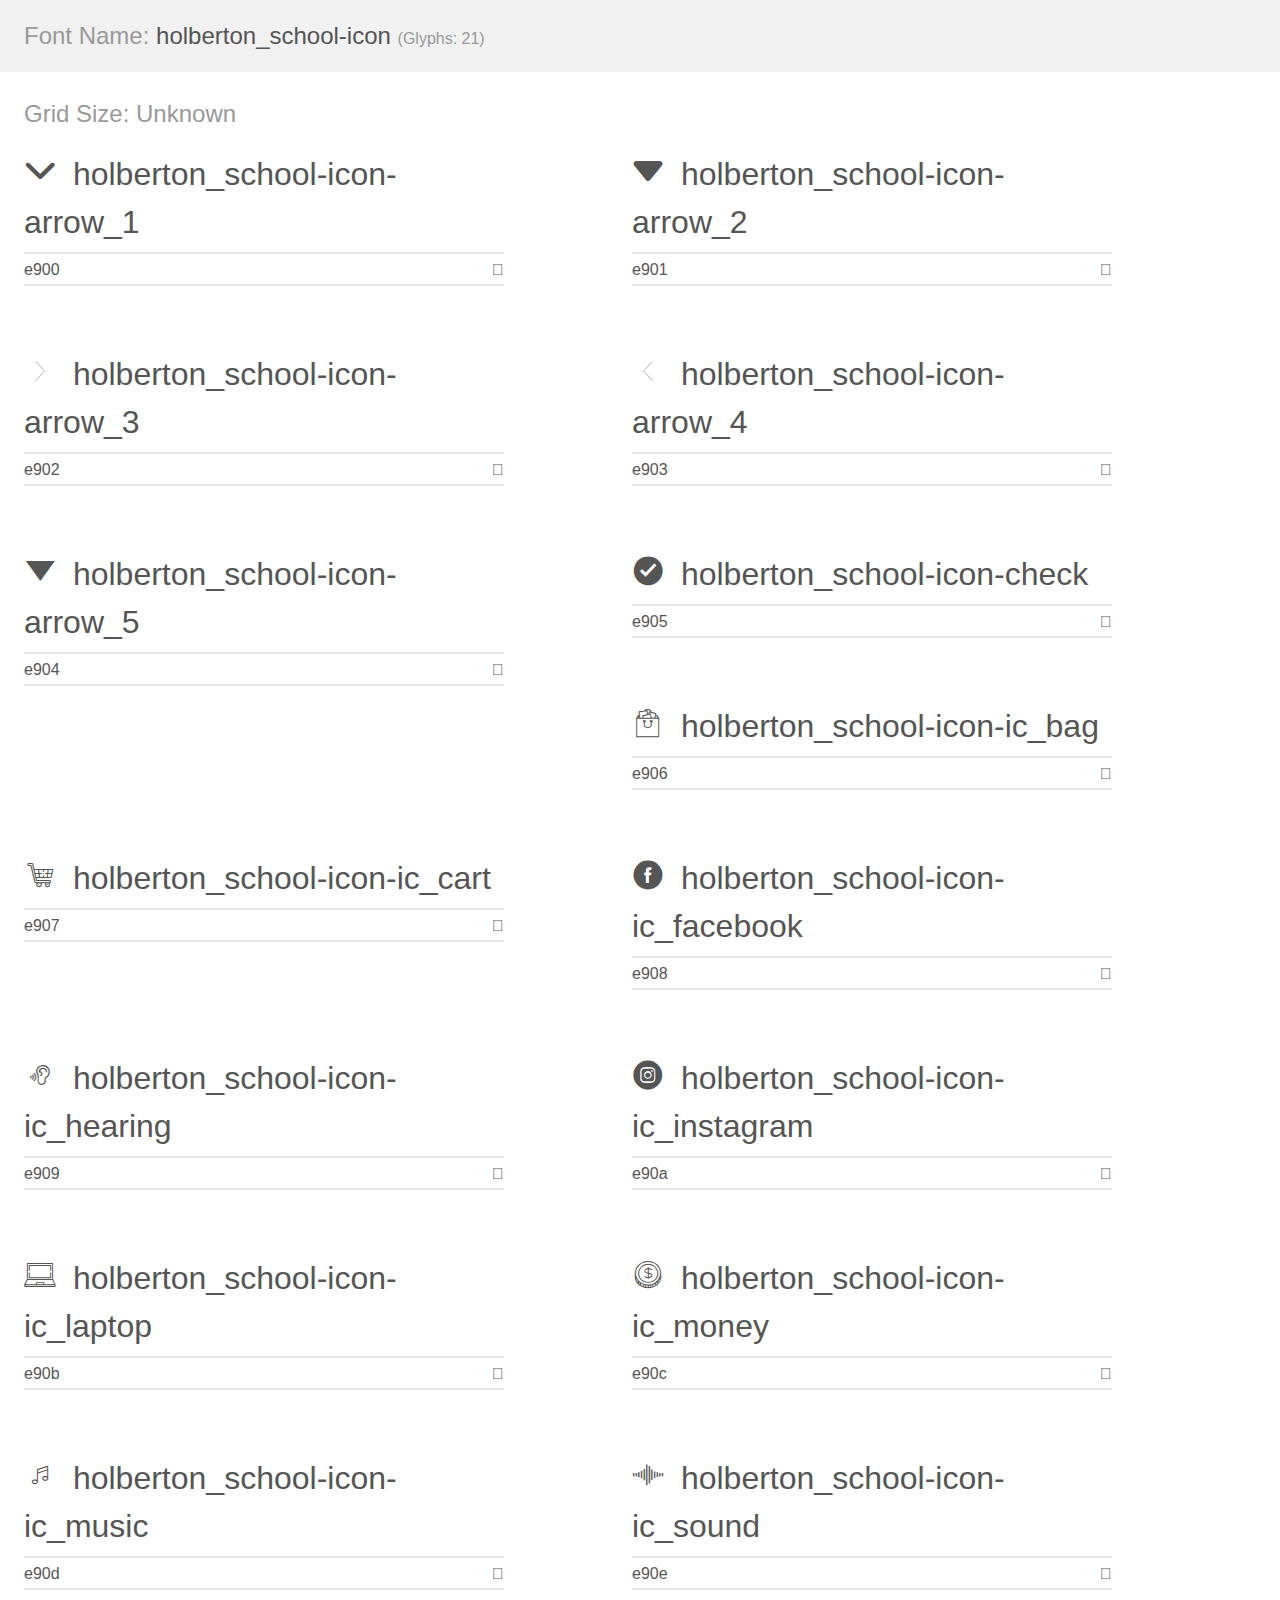
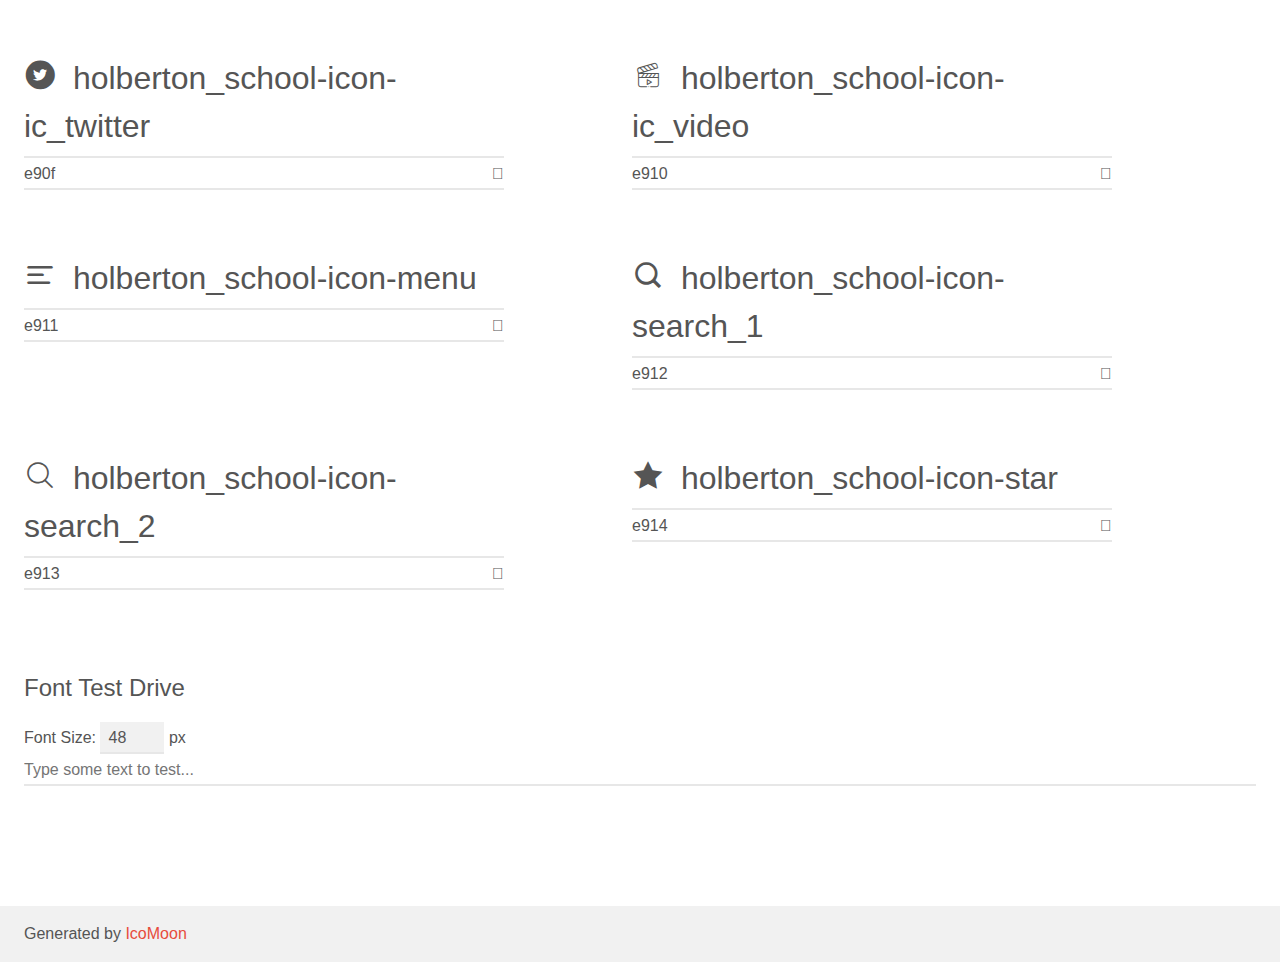
<file: headphones/holberton_school-icon/demo.html>
<!doctype html>
<html>
<head>
    <meta charset="utf-8">
    <title>IcoMoon Demo</title>
    <meta name="description" content="An Icon Font Generated By IcoMoon.io">
    <meta name="viewport" content="width=device-width, initial-scale=1">
    <link rel="stylesheet" href="demo-files/demo.css">
    <link rel="stylesheet" href="style.css"></head>
<body>
    <div class="bgc1 clearfix">
        <h1 class="mhmm mvm"><span class="fgc1">Font Name:</span> holberton_school-icon <small class="fgc1">(Glyphs:&nbsp;21)</small></h1>
    </div>
    <div class="clearfix mhl ptl">
        <h1 class="mvm mtn fgc1">Grid Size: Unknown</h1>
        <div class="glyph fs1">
            <div class="clearfix bshadow0 pbs">
                <span class="holberton_school-icon-arrow_1"></span>
                <span class="mls"> holberton_school-icon-arrow_1</span>
            </div>
            <fieldset class="fs0 size1of1 clearfix hidden-false">
                <input type="text" readonly value="e900" class="unit size1of2" />
                <input type="text" maxlength="1" readonly value="&#xe900;" class="unitRight size1of2 talign-right" />
            </fieldset>
            <div class="fs0 bshadow0 clearfix hidden-true">
                <span class="unit pvs fgc1">liga: </span>
                <input type="text" readonly value="" class="liga unitRight" />
            </div>
        </div>
        <div class="glyph fs1">
            <div class="clearfix bshadow0 pbs">
                <span class="holberton_school-icon-arrow_2"></span>
                <span class="mls"> holberton_school-icon-arrow_2</span>
            </div>
            <fieldset class="fs0 size1of1 clearfix hidden-false">
                <input type="text" readonly value="e901" class="unit size1of2" />
                <input type="text" maxlength="1" readonly value="&#xe901;" class="unitRight size1of2 talign-right" />
            </fieldset>
            <div class="fs0 bshadow0 clearfix hidden-true">
                <span class="unit pvs fgc1">liga: </span>
                <input type="text" readonly value="" class="liga unitRight" />
            </div>
        </div>
        <div class="glyph fs1">
            <div class="clearfix bshadow0 pbs">
                <span class="holberton_school-icon-arrow_3"></span>
                <span class="mls"> holberton_school-icon-arrow_3</span>
            </div>
            <fieldset class="fs0 size1of1 clearfix hidden-false">
                <input type="text" readonly value="e902" class="unit size1of2" />
                <input type="text" maxlength="1" readonly value="&#xe902;" class="unitRight size1of2 talign-right" />
            </fieldset>
            <div class="fs0 bshadow0 clearfix hidden-true">
                <span class="unit pvs fgc1">liga: </span>
                <input type="text" readonly value="" class="liga unitRight" />
            </div>
        </div>
        <div class="glyph fs1">
            <div class="clearfix bshadow0 pbs">
                <span class="holberton_school-icon-arrow_4"></span>
                <span class="mls"> holberton_school-icon-arrow_4</span>
            </div>
            <fieldset class="fs0 size1of1 clearfix hidden-false">
                <input type="text" readonly value="e903" class="unit size1of2" />
                <input type="text" maxlength="1" readonly value="&#xe903;" class="unitRight size1of2 talign-right" />
            </fieldset>
            <div class="fs0 bshadow0 clearfix hidden-true">
                <span class="unit pvs fgc1">liga: </span>
                <input type="text" readonly value="" class="liga unitRight" />
            </div>
        </div>
        <div class="glyph fs1">
            <div class="clearfix bshadow0 pbs">
                <span class="holberton_school-icon-arrow_5"></span>
                <span class="mls"> holberton_school-icon-arrow_5</span>
            </div>
            <fieldset class="fs0 size1of1 clearfix hidden-false">
                <input type="text" readonly value="e904" class="unit size1of2" />
                <input type="text" maxlength="1" readonly value="&#xe904;" class="unitRight size1of2 talign-right" />
            </fieldset>
            <div class="fs0 bshadow0 clearfix hidden-true">
                <span class="unit pvs fgc1">liga: </span>
                <input type="text" readonly value="" class="liga unitRight" />
            </div>
        </div>
        <div class="glyph fs1">
            <div class="clearfix bshadow0 pbs">
                <span class="holberton_school-icon-check"></span>
                <span class="mls"> holberton_school-icon-check</span>
            </div>
            <fieldset class="fs0 size1of1 clearfix hidden-false">
                <input type="text" readonly value="e905" class="unit size1of2" />
                <input type="text" maxlength="1" readonly value="&#xe905;" class="unitRight size1of2 talign-right" />
            </fieldset>
            <div class="fs0 bshadow0 clearfix hidden-true">
                <span class="unit pvs fgc1">liga: </span>
                <input type="text" readonly value="" class="liga unitRight" />
            </div>
        </div>
        <div class="glyph fs1">
            <div class="clearfix bshadow0 pbs">
                <span class="holberton_school-icon-ic_bag"></span>
                <span class="mls"> holberton_school-icon-ic_bag</span>
            </div>
            <fieldset class="fs0 size1of1 clearfix hidden-false">
                <input type="text" readonly value="e906" class="unit size1of2" />
                <input type="text" maxlength="1" readonly value="&#xe906;" class="unitRight size1of2 talign-right" />
            </fieldset>
            <div class="fs0 bshadow0 clearfix hidden-true">
                <span class="unit pvs fgc1">liga: </span>
                <input type="text" readonly value="" class="liga unitRight" />
            </div>
        </div>
        <div class="glyph fs1">
            <div class="clearfix bshadow0 pbs">
                <span class="holberton_school-icon-ic_cart"></span>
                <span class="mls"> holberton_school-icon-ic_cart</span>
            </div>
            <fieldset class="fs0 size1of1 clearfix hidden-false">
                <input type="text" readonly value="e907" class="unit size1of2" />
                <input type="text" maxlength="1" readonly value="&#xe907;" class="unitRight size1of2 talign-right" />
            </fieldset>
            <div class="fs0 bshadow0 clearfix hidden-true">
                <span class="unit pvs fgc1">liga: </span>
                <input type="text" readonly value="" class="liga unitRight" />
            </div>
        </div>
        <div class="glyph fs1">
            <div class="clearfix bshadow0 pbs">
                <span class="holberton_school-icon-ic_facebook"></span>
                <span class="mls"> holberton_school-icon-ic_facebook</span>
            </div>
            <fieldset class="fs0 size1of1 clearfix hidden-false">
                <input type="text" readonly value="e908" class="unit size1of2" />
                <input type="text" maxlength="1" readonly value="&#xe908;" class="unitRight size1of2 talign-right" />
            </fieldset>
            <div class="fs0 bshadow0 clearfix hidden-true">
                <span class="unit pvs fgc1">liga: </span>
                <input type="text" readonly value="" class="liga unitRight" />
            </div>
        </div>
        <div class="glyph fs1">
            <div class="clearfix bshadow0 pbs">
                <span class="holberton_school-icon-ic_hearing"></span>
                <span class="mls"> holberton_school-icon-ic_hearing</span>
            </div>
            <fieldset class="fs0 size1of1 clearfix hidden-false">
                <input type="text" readonly value="e909" class="unit size1of2" />
                <input type="text" maxlength="1" readonly value="&#xe909;" class="unitRight size1of2 talign-right" />
            </fieldset>
            <div class="fs0 bshadow0 clearfix hidden-true">
                <span class="unit pvs fgc1">liga: </span>
                <input type="text" readonly value="" class="liga unitRight" />
            </div>
        </div>
        <div class="glyph fs1">
            <div class="clearfix bshadow0 pbs">
                <span class="holberton_school-icon-ic_instagram"></span>
                <span class="mls"> holberton_school-icon-ic_instagram</span>
            </div>
            <fieldset class="fs0 size1of1 clearfix hidden-false">
                <input type="text" readonly value="e90a" class="unit size1of2" />
                <input type="text" maxlength="1" readonly value="&#xe90a;" class="unitRight size1of2 talign-right" />
            </fieldset>
            <div class="fs0 bshadow0 clearfix hidden-true">
                <span class="unit pvs fgc1">liga: </span>
                <input type="text" readonly value="" class="liga unitRight" />
            </div>
        </div>
        <div class="glyph fs1">
            <div class="clearfix bshadow0 pbs">
                <span class="holberton_school-icon-ic_laptop"></span>
                <span class="mls"> holberton_school-icon-ic_laptop</span>
            </div>
            <fieldset class="fs0 size1of1 clearfix hidden-false">
                <input type="text" readonly value="e90b" class="unit size1of2" />
                <input type="text" maxlength="1" readonly value="&#xe90b;" class="unitRight size1of2 talign-right" />
            </fieldset>
            <div class="fs0 bshadow0 clearfix hidden-true">
                <span class="unit pvs fgc1">liga: </span>
                <input type="text" readonly value="" class="liga unitRight" />
            </div>
        </div>
        <div class="glyph fs1">
            <div class="clearfix bshadow0 pbs">
                <span class="holberton_school-icon-ic_money"></span>
                <span class="mls"> holberton_school-icon-ic_money</span>
            </div>
            <fieldset class="fs0 size1of1 clearfix hidden-false">
                <input type="text" readonly value="e90c" class="unit size1of2" />
                <input type="text" maxlength="1" readonly value="&#xe90c;" class="unitRight size1of2 talign-right" />
            </fieldset>
            <div class="fs0 bshadow0 clearfix hidden-true">
                <span class="unit pvs fgc1">liga: </span>
                <input type="text" readonly value="" class="liga unitRight" />
            </div>
        </div>
        <div class="glyph fs1">
            <div class="clearfix bshadow0 pbs">
                <span class="holberton_school-icon-ic_music"></span>
                <span class="mls"> holberton_school-icon-ic_music</span>
            </div>
            <fieldset class="fs0 size1of1 clearfix hidden-false">
                <input type="text" readonly value="e90d" class="unit size1of2" />
                <input type="text" maxlength="1" readonly value="&#xe90d;" class="unitRight size1of2 talign-right" />
            </fieldset>
            <div class="fs0 bshadow0 clearfix hidden-true">
                <span class="unit pvs fgc1">liga: </span>
                <input type="text" readonly value="" class="liga unitRight" />
            </div>
        </div>
        <div class="glyph fs1">
            <div class="clearfix bshadow0 pbs">
                <span class="holberton_school-icon-ic_sound"></span>
                <span class="mls"> holberton_school-icon-ic_sound</span>
            </div>
            <fieldset class="fs0 size1of1 clearfix hidden-false">
                <input type="text" readonly value="e90e" class="unit size1of2" />
                <input type="text" maxlength="1" readonly value="&#xe90e;" class="unitRight size1of2 talign-right" />
            </fieldset>
            <div class="fs0 bshadow0 clearfix hidden-true">
                <span class="unit pvs fgc1">liga: </span>
                <input type="text" readonly value="" class="liga unitRight" />
            </div>
        </div>
        <div class="glyph fs1">
            <div class="clearfix bshadow0 pbs">
                <span class="holberton_school-icon-ic_twitter"></span>
                <span class="mls"> holberton_school-icon-ic_twitter</span>
            </div>
            <fieldset class="fs0 size1of1 clearfix hidden-false">
                <input type="text" readonly value="e90f" class="unit size1of2" />
                <input type="text" maxlength="1" readonly value="&#xe90f;" class="unitRight size1of2 talign-right" />
            </fieldset>
            <div class="fs0 bshadow0 clearfix hidden-true">
                <span class="unit pvs fgc1">liga: </span>
                <input type="text" readonly value="" class="liga unitRight" />
            </div>
        </div>
        <div class="glyph fs1">
            <div class="clearfix bshadow0 pbs">
                <span class="holberton_school-icon-ic_video"></span>
                <span class="mls"> holberton_school-icon-ic_video</span>
            </div>
            <fieldset class="fs0 size1of1 clearfix hidden-false">
                <input type="text" readonly value="e910" class="unit size1of2" />
                <input type="text" maxlength="1" readonly value="&#xe910;" class="unitRight size1of2 talign-right" />
            </fieldset>
            <div class="fs0 bshadow0 clearfix hidden-true">
                <span class="unit pvs fgc1">liga: </span>
                <input type="text" readonly value="" class="liga unitRight" />
            </div>
        </div>
        <div class="glyph fs1">
            <div class="clearfix bshadow0 pbs">
                <span class="holberton_school-icon-menu"></span>
                <span class="mls"> holberton_school-icon-menu</span>
            </div>
            <fieldset class="fs0 size1of1 clearfix hidden-false">
                <input type="text" readonly value="e911" class="unit size1of2" />
                <input type="text" maxlength="1" readonly value="&#xe911;" class="unitRight size1of2 talign-right" />
            </fieldset>
            <div class="fs0 bshadow0 clearfix hidden-true">
                <span class="unit pvs fgc1">liga: </span>
                <input type="text" readonly value="" class="liga unitRight" />
            </div>
        </div>
        <div class="glyph fs1">
            <div class="clearfix bshadow0 pbs">
                <span class="holberton_school-icon-search_1"></span>
                <span class="mls"> holberton_school-icon-search_1</span>
            </div>
            <fieldset class="fs0 size1of1 clearfix hidden-false">
                <input type="text" readonly value="e912" class="unit size1of2" />
                <input type="text" maxlength="1" readonly value="&#xe912;" class="unitRight size1of2 talign-right" />
            </fieldset>
            <div class="fs0 bshadow0 clearfix hidden-true">
                <span class="unit pvs fgc1">liga: </span>
                <input type="text" readonly value="" class="liga unitRight" />
            </div>
        </div>
        <div class="glyph fs1">
            <div class="clearfix bshadow0 pbs">
                <span class="holberton_school-icon-search_2"></span>
                <span class="mls"> holberton_school-icon-search_2</span>
            </div>
            <fieldset class="fs0 size1of1 clearfix hidden-false">
                <input type="text" readonly value="e913" class="unit size1of2" />
                <input type="text" maxlength="1" readonly value="&#xe913;" class="unitRight size1of2 talign-right" />
            </fieldset>
            <div class="fs0 bshadow0 clearfix hidden-true">
                <span class="unit pvs fgc1">liga: </span>
                <input type="text" readonly value="" class="liga unitRight" />
            </div>
        </div>
        <div class="glyph fs1">
            <div class="clearfix bshadow0 pbs">
                <span class="holberton_school-icon-star"></span>
                <span class="mls"> holberton_school-icon-star</span>
            </div>
            <fieldset class="fs0 size1of1 clearfix hidden-false">
                <input type="text" readonly value="e914" class="unit size1of2" />
                <input type="text" maxlength="1" readonly value="&#xe914;" class="unitRight size1of2 talign-right" />
            </fieldset>
            <div class="fs0 bshadow0 clearfix hidden-true">
                <span class="unit pvs fgc1">liga: </span>
                <input type="text" readonly value="" class="liga unitRight" />
            </div>
        </div>
    </div>

    <!--[if gt IE 8]><!-->
    <div class="mhl clearfix mbl">
        <h1>Font Test Drive</h1>
        <label>
            Font Size: <input id="fontSize" type="number" class="textbox0 mbm"
            min="8" value="48" />
            px
        </label>
        <input id="testText" type="text" class="phl size1of1 mvl"
        placeholder="Type some text to test..." value=""/>
        <div id="testDrive" class="holberton_school-icon-" style="font-family: holberton_school-icon">&nbsp;
        </div>
    </div>
    <!--<![endif]-->
    <div class="bgc1 clearfix">
        <p class="mhl">Generated by <a href="https://icomoon.io/app">IcoMoon</a></p>
    </div>

    <script src="demo-files/demo.js"></script>
</body>
</html>
</file>
<file: css_basic/base.css>
/* Importing webfonts */
/* (If you're learning CSS, you should disregard that) */

@import url(https://fonts.googleapis.com/css?family=Yeseva+One);
@import url(https://fonts.googleapis.com/css?family=Josefin+Sans:400,700,700italic,400italic);


/* CSS reset rules */

html, body {
	height: 100%;
	min-height: 100%;
}
html, body, div, span, applet, object, iframe,
h1, h2, h3, h4, h5, h6, p, blockquote, pre,
a, abbr, acronym, address, big, cite, code,
del, dfn, img, ins, kbd, q, s, samp,
small, strike, sub, sup, tt, var,
b, u, i, center,
dl, dt, dd,
fieldset, form, label, legend,
table, caption, tbody, tfoot, thead, tr, th, td,
article, aside, canvas, details, embed, 
figure, figcaption, footer, header, hgroup, 
menu, nav, output, ruby, section, summary,
time, mark, audio, video {
	margin: 0;
	padding: 0;
	border: 0;
	font-size: 100%;
	font: inherit;
	vertical-align: baseline;
}
/* HTML5 display-role reset for older browsers */
article, aside, details, figcaption, figure, 
footer, header, hgroup, menu, nav, section {
	display: block;
}
body {
	line-height: 1;
}
blockquote, q {
	quotes: none;
}
blockquote:before, blockquote:after,
q:before, q:after {
	content: '';
	content: none;
}
table {
	border-collapse: collapse;
	border-spacing: 0;
}


/* Fonts and colors */

body {
	font-family: 'Josefin Sans', serif;
	color: rgba(0, 0, 0, 0.8);
}
h1, h2, h3, h4, h5, h6, header {
	font-family: 'Yeseva One', sans-serif;
}
article {
}
header {
	border-bottom: 1px solid rgb(221,221,221);
	transition: border-bottom-color 1s ease;
}
header a {
	color: rgba(0, 0, 0, 0.8);
}
aside {
	background: #FAFAFA;
}
aside p {
	border: 1px solid #bbb;
	background: #ddd;
	color: black;
}
footer a {
	color: rgba(0, 0, 0, 0.8);
}
a {
	color: #F80002;
}


/* Positioning and margins */

@media (min-width: 1100px) {
	body {
		width: 1100px;
		margin: 0 auto;
	}
}

article {
	padding: 50px 15px;
}
article > *:first-child {
	margin-top: 0;
}
aside {
	padding: 50px 15px;
}
header .right {
	float: right;
	margin: 0 10px 15px;
}


/* Header */
header {
	padding: 20px 0;
	height: 80px;
}
header ul {
	list-style: none;
	margin: 0;
	padding: 0;
}
header li {
	display: inline;
	vertical-align:middle;
}
header li:first-child {
	margin: 0;
}
header li a {
	margin: 0 10px;
}
header li.logo {
	font-size: 36px;
}
header a {
	text-decoration: none;
}


/* Aside */

aside p {
	border-radius: 10px;
	padding: 20px 20px;
}


/* Footer */

footer {
	padding: 5px 15px;
	height: 80px;
}


/* Text styles and margins */

p {
	margin-bottom: 15px;
}
h1 {
	font-size: 36px;
	margin: 40px 0 20px;
}
h2 {
	font-size: 32px;
	margin: 30px 0 15px;
}
h3 {
	font-size: 28px;
	margin: 25px 0 10px;
}
h4 {
	font-size: 20px;
	font-weight: bold;
	margin: 20px 0 10px;
}
h5 {
	font-size: 18px;
	font-weight: bold;
	margin: 15px 0 10px;
}
h6 {
	font-weight: bold;
	margin: 5px 0;
}

@media (max-width: 800px) {
  body.works_on_smartphone {
  	display: block;
  }
  body.works_on_smartphone main {
  	display: block;
  }
  header .right {
  	float: none;
  }
}
</file>
<file: css_basic/styles.css>
body, main{
    display: flex
}

body{
    flex-direction: column;
}

main{
    flex-direction: row;
    flex: auto;
}

article{
    flex: 2;
    overflow-y: auto;
    background-color: #4CAF50; 
    border: 5px solid black;
}

aside{
    flex: 1;
    overflow-y: auto;
}

article p{
    font-weight: bold;
}

article h1{
    color:whitesmoke;
}

article h2{
    color: whitesmoke;
}

table{
    width: 100%;
    border-collapse: collapse;
    margin: 20px 0;
    text-align: left;
    font-size: 18px;
}

thead th {
    background-color: #4CAF50;
    color: white;
    padding: 10px;
    border: 1px solidd #ddd;
}

tbody tr{
    border-bottom: 1px solid #ddd;
}

td{
    border-bottom: 1px solid #ddd;
    padding: 8px;
}

tbody tr:nth-child(odd){
    background-color: #f9f9f9;
}

tbody tr:hover{
    background-color: #f1f1f1;
}
</file>
<file: headphones/0-styles.css>
* {
  margin: 0;
  padding: 0;
  box-sizing: border-box;
}

body{
  width: 100%;
  height: 100vh;
}

.header-hero{
  background-image: url(images/headphones_hero_1.jpg);
  width: 100%;
  height: 600px;
  background-size: cover;
  background-repeat: no-repeat;
  background-position: center;
  margin-top: -15px;
}


.hamburger,
.toggle-menu{
  display: none;
}

header .container .logo {
  display: flex;
  align-items: center;
  justify-content: space-around;
  margin: 15px auto;
}

header .container .logo img{
  padding: 10px;
  height: 70px;
}

.nav-links li{
  list-style-type: none;
  display: inline-block;
  padding: 5px 20px;
}

.nav-links li a {
  text-decoration: none;
  text-transform: lowercase;
  color: white;
  font-weight: bold;
  font-family:Source Sans Pro;
  font-size: 12;
}

.nav-links li a:hover{
  color: #FF6565;
}

.hero .container{
  width: 100%;
  position: absolute;
  top: 50%;
  transform: translateY(-50%);
  text-align: center;
  color: white;
}

.hero .container h2{
  font-size: 32px;
  font-weight:bold;
  font-family: Source Sans Pro;
}

.hero .container p{
  font-size: 16px;
  font-weight:bold;
  font-family: Source Sans Pro;
}

.hero .container .cta-button{
  border-radius: 25px;
  cursor: pointer;
  width: 160px;
  border: none;
  padding: 15px 0;
  text-align: center;
  margin: 40px 10px;
  background-color: #FF6565;
  text-transform: uppercase;
  color: white;
  font-family: Source Sans Pro;
  font-size: 14px;
  font-weight: bold;
}

.hero .container .cta-button:hover{
  opacity: 0.9;
}

.hero .container .overview{
  font-family: Source Sans Pro;
  font-size: 16px;
  font-weight: lighter;
  width: 48%;
  line-height: 25px;
  text-align: center;
  position: absolute;
  top: 125%;
  left: 26%;
  transform: translateY(-10%);
}

/* .what-we-do{
  display: flex;
  flex-direction: column;
  justify-content: flex-end;
  height: 100%;
  
} */

@media only screen and (max-width: 480px) {
  body{
      width: 100%;
      height: 100vh;
  } 
  .header-hero{
    background-image: url(images/headphones_hero_1.jpg);
    width: 100%;
    height: 600px;
    background-size: cover;
    background-repeat: no-repeat;
    background-position: center;
    margin-top: -15px;
    margin-bottom: 0px;
  }

  .container .logo{
    position: relative;
    display: flex;
    align-items: center;
    justify-content: space-around;
  }
  .hamburger{
    position: relative;
    width: 20px;
    height: 4px;
    background: white;
    border-radius: 10px;
    cursor: pointer;
    z-index: 2;
    transition: 0.3s;
    display: block;
  }

  .hamburger::before,
  .hamburger::after{
    content: "";
    position: absolute;
    height: 4px;
    left: 0;
    background: white;
    transition: 0.3s;
  }
  .hamburger::before{
    top: -10px;
    width: 30px;
  }
  .hamburger::after{
    top: 10px;
    width: 30px;
  }
  .toggle-menu{
    position: absolute;
    width: 20px;
    height: 100%;
    z-index: 3;
    cursor: pointer;
    left: 0;
    opacity: 0;
    display: block;
  }
  .logo input:checked ~ .hamburger{
    background: transparent;
  }
  .logo input:checked ~ .hamburger::before{
    top: 0;
    transform: rotate(45deg);
    width: 30px;
  }
  .logo input:checked ~ .hamburger::after{
    top: 0;
    transform: rotate(-45deg);
    width: 30px;
  }
 
  header .container{
    display: flex;
    flex-direction: column;
  }
  
  .nav-links{
    display: none;
    flex-direction: column;
    align-items: center;
    gap: 40px;
    margin:20px auto;
    position: fixed;
    top: 100px;
    right: 170px;
  } 

  .logo img{
    margin-left: 25px;
  }
 
 .logo input:checked ~ .nav-links {
    display: flex;
  } 
 
  .hero .container{
    width: 100%;
    position: absolute;
    top: 80%;
    transform: translateY(-50%);
    text-align: center;
    color: white;
  }

  .hero .container .overview{
    transform: translateY(-20%);
  }


}
</file>
<file: headphones/1-styles.css>
* {
    margin: 0;
    padding: 0;
    box-sizing: border-box;
  }

  body{
    width: 100%;
    height: 100vh;
  }

  .header-hero{
    background-image: url(images/headphones_hero_1.jpg);
    width: 100%;
    height: 600px;
    background-size: cover;
    background-repeat: no-repeat;
    background-position: center;
    margin-top: -15px;
  }


  .hamburger,
  .toggle-menu{
    display: none;
  }

  header .container .logo {
    display: flex;
    align-items: center;
    justify-content: space-around;
    margin: 15px auto;
  }

  header .container .logo img{
    padding: 10px;
    height: 70px;
  }

  .nav-links li{
    list-style-type: none;
    display: inline-block;
    padding: 5px 20px;
  }

  .nav-links li a {
    text-decoration: none;
    text-transform: lowercase;
    color: white;
    font-weight: bold;
    font-family:Source Sans Pro;
    font-size: 12;
  }

  .nav-links li a:hover{
    color: #FF6565;
  }

  .hero .container{
    width: 100%;
    position: absolute;
    top: 50%;
    transform: translateY(-50%);
    text-align: center;
    color: white;
  }

  .hero .container h2{
    font-size: 32px;
    font-weight:bold;
    font-family: Source Sans Pro;
  }

  .hero .container p{
    font-size: 16px;
    font-weight:bold;
    font-family: Source Sans Pro;
  }

  .hero .container .cta-button{
    border-radius: 25px;
    cursor: pointer;
    width: 160px;
    border: none;
    padding: 15px 0;
    text-align: center;
    margin: 40px 10px;
    background-color: #FF6565;
    text-transform: uppercase;
    color: white;
    font-family: Source Sans Pro;
    font-size: 14px;
    font-weight: bold;
  }

  .hero .container .cta-button:hover{
    opacity: 0.9;
  }

  .hero .container .overview{
    font-family: Source Sans Pro;
    font-size: 16px;
    font-weight: lighter;
    width: 48%;
    line-height: 25px;
    text-align: center;
    position: absolute;
    top: 125%;
    left: 26%;
    transform: translateY(-10%);
  }

 .what-we-do{
  width: 50%;
  text-align: center;
  margin: 0 auto;
  } 
  .what-we-do .our-services{
    padding: 80px 0;
    font-family: Source Sans Pro;
    font-size: 16px;
    font-weight: normal;
    line-height: 26px;
  }
  .service-properties{
    width: 80%;
    display: flex;
    align-items: center;
    justify-content: center;
    margin: 0 auto;
    margin-bottom: 150px;
  }
  .service-properties .sp-1{
    margin: 0 20px;
  }
  .service-properties .sp-1 span{
    font-size: 100px;
    color: #FF6565;
    padding: 30px;
  }
  .service-properties .sp-1 p{
    line-height: 26px;
    font-family: Source Sans Pro;
    font-size: 14px;
  }

  @media only screen and (max-width: 480px) {
    body{
        width: 100%;
        height: 100vh;
    } 
    .header-hero{
      background-image: url(images/headphones_hero_1.jpg);
      width: 100%;
      height: 950px;
      background-size: cover;
      background-repeat: no-repeat;
      background-position: center;
      margin-top: -15px;
    }

    .container .logo{
      position: relative;
      display: flex;
      align-items: center;
      justify-content: space-around;
    }
    .hamburger{
      position: relative;
      width: 20px;
      height: 4px;
      background: white;
      border-radius: 10px;
      cursor: pointer;
      z-index: 2;
      transition: 0.3s;
      display: block;
    }

    .hamburger::before,
    .hamburger::after{
      content: "";
      position: absolute;
      height: 4px;
      left: 0;
      background: white;
      transition: 0.3s;
    }
    .hamburger::before{
      top: -10px;
      width: 30px;
    }
    .hamburger::after{
      top: 10px;
      width: 30px;
    }
    .toggle-menu{
      position: absolute;
      width: 20px;
      height: 100%;
      z-index: 3;
      cursor: pointer;
      left: 0;
      opacity: 0;
      display: block;
    }
    .logo input:checked ~ .hamburger{
      background: transparent;
    }
    .logo input:checked ~ .hamburger::before{
      top: 0;
      transform: rotate(45deg);
      width: 30px;
    }
    .logo input:checked ~ .hamburger::after{
      top: 0;
      transform: rotate(-45deg);
      width: 30px;
    }
   
    header .container{
      display: flex;
      flex-direction: column;
    }
    
    .nav-links{
      display: none;
      flex-direction: column;
      align-items: center;
      gap: 40px;
      margin:20px auto;
      position: fixed;
      top: 100px;
      right: 170px;
    } 

    .logo img{
      margin-left: 25px;
    }
   
   .logo input:checked ~ .nav-links {
      display: flex;
    } 
   
    .hero .container{
      width: 100%;
      position: absolute;
      top: 80%;
      transform: translateY(-50%);
      text-align: center;
      color: white;
    }
    .hero .container .overview{
      transform: translateY(-20%);
    }

    .what-we-do{
      width: 80%;
      text-align: center;
      margin: 0 auto;
      } 
    .what-we-do .our-services{
      padding: 80px 0;
      font-family: Source Sans Pro;
      font-size: 16px;
      font-weight: normal;
      line-height: 26px;
      }
      .service-properties{
        width: 470px;
        display: flex;
        align-items: center;
        justify-content: center;
        flex-wrap: wrap;
        margin: 0 auto;
        margin-bottom: 150px;
      }
      .service-properties .sp-1{
        margin: 35px 30px;
      }
      .service-properties .sp-1 span{
        font-size: 80px;
        color: #FF6565;
        padding: 0 120px;
      }
      .service-properties .sp-1 p{
        line-height: 26px;
        font-family: Source Sans Pro;
        font-size: 14px;
        word-wrap: break-word;
        width: 320px;
        padding: 30px 70px;
      }




}
</file>
<file: headphones/holberton_school-icon/style.css>
@font-face {
  font-family: 'holberton_school-icon';
  src:  url('fonts/holberton_school-icon.eot?sq4eq4');
  src:  url('fonts/holberton_school-icon.eot?sq4eq4#iefix') format('embedded-opentype'),
    url('fonts/holberton_school-icon.ttf?sq4eq4') format('truetype'),
    url('fonts/holberton_school-icon.woff?sq4eq4') format('woff'),
    url('fonts/holberton_school-icon.svg?sq4eq4#holberton_school-icon') format('svg');
  font-weight: normal;
  font-style: normal;
  font-display: block;
}

[class^="holberton_school-icon-"], [class*=" holberton_school-icon-"] {
  /* use !important to prevent issues with browser extensions that change fonts */
  font-family: 'holberton_school-icon' !important;
  speak: none;
  font-style: normal;
  font-weight: normal;
  font-variant: normal;
  text-transform: none;
  line-height: 1;

  /* Better Font Rendering =========== */
  -webkit-font-smoothing: antialiased;
  -moz-osx-font-smoothing: grayscale;
}

.holberton_school-icon-arrow_1:before {
  content: "\e900";
}
.holberton_school-icon-arrow_2:before {
  content: "\e901";
}
.holberton_school-icon-arrow_3:before {
  content: "\e902";
}
.holberton_school-icon-arrow_4:before {
  content: "\e903";
}
.holberton_school-icon-arrow_5:before {
  content: "\e904";
}
.holberton_school-icon-check:before {
  content: "\e905";
}
.holberton_school-icon-ic_bag:before {
  content: "\e906";
}
.holberton_school-icon-ic_cart:before {
  content: "\e907";
}
.holberton_school-icon-ic_facebook:before {
  content: "\e908";
}
.holberton_school-icon-ic_hearing:before {
  content: "\e909";
}
.holberton_school-icon-ic_instagram:before {
  content: "\e90a";
}
.holberton_school-icon-ic_laptop:before {
  content: "\e90b";
}
.holberton_school-icon-ic_money:before {
  content: "\e90c";
}
.holberton_school-icon-ic_music:before {
  content: "\e90d";
}
.holberton_school-icon-ic_sound:before {
  content: "\e90e";
}
.holberton_school-icon-ic_twitter:before {
  content: "\e90f";
}
.holberton_school-icon-ic_video:before {
  content: "\e910";
}
.holberton_school-icon-menu:before {
  content: "\e911";
}
.holberton_school-icon-search_1:before {
  content: "\e912";
}
.holberton_school-icon-search_2:before {
  content: "\e913";
}
.holberton_school-icon-star:before {
  content: "\e914";
}
</file>
<file: headphones/2-styles.css>
* {
    margin: 0;
    padding: 0;
    box-sizing: border-box;
  }

  body{
    width: 100%;
    height: 100vh;
  }

  .header-hero{
    background-image: url(images/headphones_hero_1.jpg);
    width: 100%;
    height: 600px;
    background-size: cover;
    background-repeat: no-repeat;
    background-position: center;
    margin-top: -15px;
  }


  .hamburger,
  .toggle-menu{
    display: none;
  }

  header .container .logo {
    display: flex;
    align-items: center;
    justify-content: space-around;
    margin: 15px auto;
  }

  header .container .logo img{
    padding: 10px;
    height: 70px;
  }

  .nav-links li{
    list-style-type: none;
    display: inline-block;
    padding: 5px 20px;
  }

  .nav-links li a {
    text-decoration: none;
    text-transform: lowercase;
    color: white;
    font-weight: bold;
    font-family:Source Sans Pro;
    font-size: 12;
  }

  .nav-links li a:hover{
    color: #FF6565;
  }

  .hero .container{
    width: 100%;
    position: absolute;
    top: 50%;
    transform: translateY(-50%);
    text-align: center;
    color: white;
  }

  .hero .container h2{
    font-size: 32px;
    font-weight:bold;
    font-family: Source Sans Pro;
  }

  .hero .container p{
    font-size: 16px;
    font-weight:bold;
    font-family: Source Sans Pro;
  }

  .hero .container .cta-button{
    border-radius: 25px;
    cursor: pointer;
    width: 160px;
    border: none;
    padding: 15px 0;
    text-align: center;
    margin: 40px 10px;
    background-color: #FF6565;
    text-transform: uppercase;
    color: white;
    font-family: Source Sans Pro;
    font-size: 14px;
    font-weight: bold;
  }

  .hero .container .cta-button:hover{
    opacity: 0.9;
  }

  .hero .container .overview{
    font-family: Source Sans Pro;
    font-size: 16px;
    font-weight: lighter;
    width: 48%;
    line-height: 25px;
    text-align: center;
    position: absolute;
    top: 125%;
    left: 26%;
    transform: translateY(-10%);
  }

 .what-we-do{
  width: 50%;
  text-align: center;
  margin: 0 auto;
  } 
  .what-we-do .our-services{
    padding: 80px 0;
    font-family: Source Sans Pro;
    font-size: 16px;
    font-weight: normal;
    line-height: 26px;
  }
  .service-properties{
    width: 80%;
    display: flex;
    align-items: center;
    justify-content: center;
    margin: 0 auto;
    margin-bottom: 150px;
  }
  .service-properties .sp-1{
    margin: 0 20px;
  }
  .service-properties .sp-1 span{
    font-size: 100px;
    color: #FF6565;
    padding: 30px;
  }
  .service-properties .sp-1 p{
    line-height: 26px;
    font-family: Source Sans Pro;
    font-size: 14px;
  }
  .our-results{
    width: 100%;
    height: 600px;
    margin: 0 auto 150px;
    background-image: url(images/headphones_hero_2.jpg);
    background-size: cover;
    background-repeat: no-repeat;
    } 
  .our-results .our-services{
    padding: 150px;
    margin: 0px auto;
    width: 65%;
    font-family: Source Sans Pro;
    font-size: 16px;
    font-weight: normal;
    line-height: 26px;
    color: white;
    text-align: center;
  }
  .pentagons{
    width: 80%;
    display: flex;
    align-items: center;
    justify-content: center;
    margin: 0 auto;
  }

  .pentagons .box{
    z-index: 1;
    background-image: url(images/pentagone.png);
    background-size: cover;
    background-repeat: no-repeat;
    width: 180px;
    height: 160px;
    margin: 0 50px;
    display: flex;
    flex-direction: column;
    align-items: center;
    justify-content: center;
  }
  .pentagons .box .ratings{
    color: white;
    font-family: Source Sans Pro;
    font-weight: bold;
    font-size: 46px;
    line-height: 60px;
    padding: 10px 0;
  }
  .pentagons .box .text{
    color: white;
    font-size: 14px;
    font-family: Source Sans Pro;
    padding: 15px 0;
    font-weight: lighter;
  }

  @media only screen and (max-width: 480px) {
    body{
        width: 100%;
        height: 100vh;
    } 
    .header-hero{
      background-image: url(images/headphones_hero_1.jpg);
      width: 100%;
      height: 950px;
      background-size: cover;
      background-repeat: no-repeat;
      background-position: center;
      margin-top: -15px;
    }

    .container .logo{
      position: relative;
      display: flex;
      align-items: center;
      justify-content: space-around;
    }
    .hamburger{
      position: relative;
      width: 20px;
      height: 4px;
      background: white;
      border-radius: 10px;
      cursor: pointer;
      z-index: 2;
      transition: 0.3s;
      display: block;
    }

    .hamburger::before,
    .hamburger::after{
      content: "";
      position: absolute;
      height: 4px;
      left: 0;
      background: white;
      transition: 0.3s;
    }
    .hamburger::before{
      top: -10px;
      width: 30px;
    }
    .hamburger::after{
      top: 10px;
      width: 30px;
    }
    .toggle-menu{
      position: absolute;
      width: 20px;
      height: 100%;
      z-index: 3;
      cursor: pointer;
      left: 0;
      opacity: 0;
      display: block;
    }
    .logo input:checked ~ .hamburger{
      background: transparent;
    }
    .logo input:checked ~ .hamburger::before{
      top: 0;
      transform: rotate(45deg);
      width: 30px;
    }
    .logo input:checked ~ .hamburger::after{
      top: 0;
      transform: rotate(-45deg);
      width: 30px;
    }
   
    header .container{
      display: flex;
      flex-direction: column;
    }
    
    .nav-links{
      display: none;
      flex-direction: column;
      align-items: center;
      gap: 40px;
      margin:20px auto;
      position: fixed;
      top: 100px;
      right: 170px;
    } 

    .logo img{
      margin-left: 25px;
    }
   
   .logo input:checked ~ .nav-links {
      display: flex;
    } 
   
    .hero .container{
      width: 100%;
      position: absolute;
      top: 80%;
      transform: translateY(-50%);
      text-align: center;
      color: white;
    }
    .hero .container .overview{
      transform: translateY(-20%);
    }

    .what-we-do{
      width: 80%;
      text-align: center;
      margin: 0 auto;
      } 
    .what-we-do .our-services{
      padding: 80px 0;
      font-family: Source Sans Pro;
      font-size: 16px;
      font-weight: normal;
      line-height: 26px;
      }
      .service-properties{
        width: 470px;
        display: flex;
        align-items: center;
        justify-content: center;
        flex-wrap: wrap;
        margin: 0 auto;
        margin-bottom: 80px;
      }
      .service-properties .sp-1{
        margin: 35px 30px;
      }
      .service-properties .sp-1 span{
        font-size: 80px;
        color: #FF6565;
        padding: 0 120px;
      }
      .service-properties .sp-1 p{
        line-height: 26px;
        font-family: Source Sans Pro;
        font-size: 14px;
        word-wrap: break-word;
        width: 320px;
        padding: 30px 70px;
      }

      .our-results{
        width: 100%;
        height: 1300px;
        text-align: center;
        margin: 0 auto;
        background-image: url(images/headphones_hero_2.jpg);
        background-size: cover;
        background-repeat: no-repeat;
        } 
      .our-results .our-services{
        padding: 150px 50px 100px;
        margin: 0px auto;
        width: 100%;
        font-family: Source Sans Pro;
        font-size: 16px;
        font-weight: normal;
        color: white;
        text-align: center;
      }
      .pentagons{
        width: 470px;
        display: flex;
        align-items: center;
        justify-content: center;
        flex-wrap: wrap;
        margin: 0 auto;
      }
    
      .pentagons .box{
        z-index: 1;
        background-image: url(images/pentagone.png);
        background-size: cover;
        background-repeat: no-repeat;
        width: 180px;
        height: 160px;
        margin: 20px 50px;
        display: flex;
        flex-direction: column;
        align-items: center;
        justify-content: center;
      }
      .pentagons .box .ratings{
        color: white;
        font-family: Source Sans Pro;
        font-weight: bold;
        font-size: 46px;
        line-height: 60px;
        padding: 10px 0;
      }
      .pentagons .box .text{
        color: white;
        font-size: 14px;
        font-family: Source Sans Pro;
        padding: 15px 0;
        font-weight: lighter;
      }




}
</file>
<file: headphones/3-styles.css>
* {
    margin: 0;
    padding: 0;
    box-sizing: border-box;
  }

  body{
    width: 100%;
    height: 100vh;
  }

  .header-hero{
    background-image: url(images/headphones_hero_1.jpg);
    width: 100%;
    height: 600px;
    background-size: cover;
    background-repeat: no-repeat;
    background-position: center;
    margin-top: -15px;
  }


  .hamburger,
  .toggle-menu{
    display: none;
  }

  header .container .logo {
    display: flex;
    align-items: center;
    justify-content: space-around;
    margin: 15px auto;
  }

  header .container .logo img{
    padding: 10px;
    height: 70px;
  }

  .nav-links li{
    list-style-type: none;
    display: inline-block;
    padding: 5px 20px;
  }

  .nav-links li a {
    text-decoration: none;
    text-transform: lowercase;
    color: white;
    font-weight: bold;
    font-family:Source Sans Pro;
    font-size: 12;
  }

  .nav-links li a:hover{
    color: #FF6565;
  }

  .hero .container{
    width: 100%;
    position: absolute;
    top: 50%;
    transform: translateY(-50%);
    text-align: center;
    color: white;
  }

  .hero .container h2{
    font-size: 32px;
    font-weight:bold;
    font-family: Source Sans Pro;
  }

  .hero .container p{
    font-size: 16px;
    font-weight:bold;
    font-family: Source Sans Pro;
  }

  .hero .container .cta-button{
    border-radius: 25px;
    cursor: pointer;
    width: 160px;
    border: none;
    padding: 15px 0;
    text-align: center;
    margin: 40px 10px;
    background-color: #FF6565;
    text-transform: uppercase;
    color: white;
    font-family: Source Sans Pro;
    font-size: 14px;
    font-weight: bold;
  }

  .hero .container .cta-button:hover{
    opacity: 0.9;
  }

  .hero .container .overview{
    font-family: Source Sans Pro;
    font-size: 16px;
    font-weight: lighter;
    width: 48%;
    line-height: 25px;
    text-align: center;
    position: absolute;
    top: 125%;
    left: 26%;
    transform: translateY(-10%);
  }

 .what-we-do{
  width: 50%;
  text-align: center;
  margin: 0 auto;
  } 
  .what-we-do .our-services{
    padding: 80px 0;
    font-family: Source Sans Pro;
    font-size: 16px;
    font-weight: normal;
    line-height: 26px;
  }
  .service-properties{
    width: 80%;
    display: flex;
    align-items: center;
    justify-content: center;
    margin: 0 auto;
    margin-bottom: 150px;
  }
  .service-properties .sp-1{
    margin: 0 20px;
  }
  .service-properties .sp-1 span{
    font-size: 100px;
    color: #FF6565;
    padding: 30px;
  }
  .service-properties .sp-1 p{
    line-height: 26px;
    font-family: Source Sans Pro;
    font-size: 14px;
  }
  .our-results{
    width: 100%;
    height: 700px;
    margin: 0 auto;
    background-image: url(images/headphones_hero_2.jpg);
    background-size: cover;
    background-repeat: no-repeat;
    /* padding-bottom: 150px; */
    } 
  .our-results .our-services{
    padding: 150px;
    margin: 0px auto;
    width: 65%;
    font-family: Source Sans Pro;
    font-size: 16px;
    font-weight: normal;
    line-height: 26px;
    color: white;
    text-align: center;
  }
  .pentagons{
    width: 80%;
    display: flex;
    align-items: center;
    justify-content: center;
    margin: 0 auto;
  }

  .pentagons .box{
    z-index: 1;
    background-image: url(images/pentagone.png);
    background-size: cover;
    background-repeat: no-repeat;
    width: 180px;
    height: 160px;
    margin: 0 50px;
    display: flex;
    flex-direction: column;
    align-items: center;
    justify-content: center;
  }
  .pentagons .box .ratings{
    color: white;
    font-family: Source Sans Pro;
    font-weight: bold;
    font-size: 46px;
    line-height: 60px;
    padding: 10px 0;
  }
  .pentagons .box .text{
    color: white;
    font-size: 14px;
    font-family: Source Sans Pro;
    padding: 15px 0;
    font-weight: lighter;
  }

  .form-container {
    width: 100%;
    max-width: 400px;
    padding: 20px;
    background-color: #ffffff;
    margin: 0px auto 100px;
    
  }
  .form-container h2{
    font-family: Source Sans Pro;
    padding: 0px 100px 50px;
    font-weight: bold;
    font-size: 30px;
  }
  .contact-form {
    display: flex;
    flex-direction: column;
    font-family: Source Sans Pro;
  }
  .contact-form input{
  background: none;
  border: none;
  border-bottom: 1px solid grey;
  outline: none;
  margin-bottom: 40px;
  font-size: 16px;
  padding: 5px 0;
  color: rgba(151, 151, 151, 1)
}
.contact-form input::placeholder {
  color: grey;
  font-family: Source Sans Pro;
  
}
.contact-form .cta-button{
    border-radius: 25px;
    cursor: pointer;
    width: 160px;
    border: none;
    padding: 15px 0;
    text-align: center;
    margin: 40px auto;
    background-color: #FF6565;
    text-transform: uppercase;
    color: white;
    font-family: Source Sans Pro;
    font-size: 14px;
    font-weight: bold;
  }

  .contact-form .cta-button:hover{
    opacity: 0.9;
  }

  @media only screen and (max-width: 480px) {
    body{
        width: 100%;
        height: 100vh;
    } 
    .header-hero{
      background-image: url(images/headphones_hero_1.jpg);
      width: 100%;
      height: 950px;
      background-size: cover;
      background-repeat: no-repeat;
      background-position: center;
      margin-top: -15px;
    }

    .container .logo{
      position: relative;
      display: flex;
      align-items: center;
      justify-content: space-around;
    }
    .hamburger{
      position: relative;
      width: 20px;
      height: 4px;
      background: white;
      border-radius: 10px;
      cursor: pointer;
      z-index: 2;
      transition: 0.3s;
      display: block;
    }

    .hamburger::before,
    .hamburger::after{
      content: "";
      position: absolute;
      height: 4px;
      left: 0;
      background: white;
      transition: 0.3s;
    }
    .hamburger::before{
      top: -10px;
      width: 30px;
    }
    .hamburger::after{
      top: 10px;
      width: 30px;
    }
    .toggle-menu{
      position: absolute;
      width: 20px;
      height: 100%;
      z-index: 3;
      cursor: pointer;
      left: 0;
      opacity: 0;
      display: block;
    }
    .logo input:checked ~ .hamburger{
      background: transparent;
    }
    .logo input:checked ~ .hamburger::before{
      top: 0;
      transform: rotate(45deg);
      width: 30px;
    }
    .logo input:checked ~ .hamburger::after{
      top: 0;
      transform: rotate(-45deg);
      width: 30px;
    }
   
    header .container{
      display: flex;
      flex-direction: column;
    }
    
    .nav-links{
      display: none;
      flex-direction: column;
      align-items: center;
      gap: 40px;
      margin:20px auto;
      position: fixed;
      top: 100px;
      right: 170px;
    } 

    .logo img{
      margin-left: 25px;
    }
   
   .logo input:checked ~ .nav-links {
      display: flex;
    } 
   
    .hero .container{
      width: 100%;
      position: absolute;
      top: 80%;
      transform: translateY(-50%);
      text-align: center;
      color: white;
    }
    .hero .container .overview{
      transform: translateY(-20%);
    }

    .what-we-do{
      width: 80%;
      text-align: center;
      margin: 0 auto;
      } 
    .what-we-do .our-services{
      padding: 80px 0;
      font-family: Source Sans Pro;
      font-size: 16px;
      font-weight: normal;
      line-height: 26px;
      }
      .service-properties{
        width: 470px;
        display: flex;
        align-items: center;
        justify-content: center;
        flex-wrap: wrap;
        margin: 0 auto;
        margin-bottom: 80px;
      }
      .service-properties .sp-1{
        margin: 35px 30px;
      }
      .service-properties .sp-1 span{
        font-size: 80px;
        color: #FF6565;
        padding: 0 120px;
      }
      .service-properties .sp-1 p{
        line-height: 26px;
        font-family: Source Sans Pro;
        font-size: 14px;
        word-wrap: break-word;
        width: 320px;
        padding: 30px 70px;
      }

      .our-results{
        width: 100%;
        height: 1300px;
        text-align: center;
        margin: 0 auto;
        background-image: url(images/headphones_hero_2.jpg);
        background-size: cover;
        background-repeat: no-repeat;
        } 
      .our-results .our-services{
        padding: 150px 50px 100px;
        margin: 0px auto;
        width: 100%;
        font-family: Source Sans Pro;
        font-size: 16px;
        font-weight: normal;
        color: white;
        text-align: center;
      }
      .pentagons{
        width: 470px;
        display: flex;
        align-items: center;
        justify-content: center;
        flex-wrap: wrap;
        margin: 0 auto;
      }
    
      .pentagons .box{
        z-index: 1;
        background-image: url(images/pentagone.png);
        background-size: cover;
        background-repeat: no-repeat;
        width: 180px;
        height: 160px;
        margin: 20px 50px;
        display: flex;
        flex-direction: column;
        align-items: center;
        justify-content: center;
      }
      .pentagons .box .ratings{
        color: white;
        font-family: Source Sans Pro;
        font-weight: bold;
        font-size: 46px;
        line-height: 60px;
        padding: 10px 0;
      }
      .pentagons .box .text{
        color: white;
        font-size: 14px;
        font-family: Source Sans Pro;
        padding: 15px 0;
        font-weight: lighter;
      }




}
</file>
<file: headphones/4-styles.css>
* {
    margin: 0;
    padding: 0;
    box-sizing: border-box;
  }

  body{
    width: 100%;
    height: 100vh;
  }

  .header-hero{
    background-image: url(images/headphones_hero_1.jpg);
    width: 100%;
    height: 600px;
    background-size: cover;
    background-repeat: no-repeat;
    background-position: center;
    margin-top: -15px;
  }


  .hamburger,
  .toggle-menu{
    display: none;
  }

  header .container .logo {
    display: flex;
    align-items: center;
    justify-content: space-around;
    margin: 15px auto;
  }

  header .container .logo img{
    padding: 10px;
    height: 70px;
  }

  .nav-links li{
    list-style-type: none;
    display: inline-block;
    padding: 5px 20px;
  }

  .nav-links li a {
    text-decoration: none;
    text-transform: lowercase;
    color: white;
    font-weight: bold;
    font-family:Source Sans Pro;
    font-size: 12;
  }

  .nav-links li a:hover{
    color: #FF6565;
  }

  .hero .container{
    width: 100%;
    position: absolute;
    top: 50%;
    transform: translateY(-50%);
    text-align: center;
    color: white;
  }

  .hero .container h2{
    font-size: 32px;
    font-weight:bold;
    font-family: Source Sans Pro;
  }

  .hero .container p{
    font-size: 16px;
    font-weight:bold;
    font-family: Source Sans Pro;
  }

  .hero .container .cta-button{
    border-radius: 25px;
    cursor: pointer;
    width: 160px;
    border: none;
    padding: 15px 0;
    text-align: center;
    margin: 40px 10px;
    background-color: #FF6565;
    text-transform: uppercase;
    color: white;
    font-family: Source Sans Pro;
    font-size: 14px;
    font-weight: bold;
  }

  .hero .container .cta-button:hover{
    opacity: 0.9;
  }

  .hero .container .overview{
    font-family: Source Sans Pro;
    font-size: 16px;
    font-weight: lighter;
    width: 48%;
    line-height: 25px;
    text-align: center;
    position: absolute;
    top: 125%;
    left: 26%;
    transform: translateY(-10%);
  }

 .what-we-do{
  width: 50%;
  text-align: center;
  margin: 0 auto;
  } 
  .what-we-do .our-services{
    padding: 80px 0;
    font-family: Source Sans Pro;
    font-size: 16px;
    font-weight: normal;
    line-height: 26px;
  }
  .service-properties{
    width: 80%;
    display: flex;
    align-items: center;
    justify-content: center;
    margin: 0 auto;
    margin-bottom: 150px;
  }
  .service-properties .sp-1{
    margin: 0 20px;
  }
  .service-properties .sp-1 span{
    font-size: 100px;
    color: #FF6565;
    padding: 30px;
  }
  .service-properties .sp-1 p{
    line-height: 26px;
    font-family: Source Sans Pro;
    font-size: 14px;
  }
  .our-results{
    width: 100%;
    height: 700px;
    margin: 0 auto;
    background-image: url(images/headphones_hero_2.jpg);
    background-size: cover;
    background-repeat: no-repeat;
    /* padding-bottom: 150px; */
    } 
  .our-results .our-services{
    padding: 150px;
    margin: 0px auto;
    width: 65%;
    font-family: Source Sans Pro;
    font-size: 16px;
    font-weight: normal;
    line-height: 26px;
    color: white;
    text-align: center;
  }
  .pentagons{
    width: 80%;
    display: flex;
    align-items: center;
    justify-content: center;
    margin: 0 auto;
  }

  .pentagons .box{
    z-index: 1;
    background-image: url(images/pentagone.png);
    background-size: cover;
    background-repeat: no-repeat;
    width: 180px;
    height: 160px;
    margin: 0 50px;
    display: flex;
    flex-direction: column;
    align-items: center;
    justify-content: center;
  }
  .pentagons .box .ratings{
    color: white;
    font-family: Source Sans Pro;
    font-weight: bold;
    font-size: 46px;
    line-height: 60px;
    padding: 10px 0;
  }
  .pentagons .box .text{
    color: white;
    font-size: 14px;
    font-family: Source Sans Pro;
    padding: 15px 0;
    font-weight: lighter;
  }

  .form-container {
    width: 100%;
    max-width: 400px;
    padding: 20px;
    background-color: #ffffff;
    margin: 0px auto 100px;
    
  }
  .form-container h2{
    font-family: Source Sans Pro;
    padding: 0px 100px 50px;
    font-weight: bold;
    font-size: 30px;
  }
  .contact-form {
    display: flex;
    flex-direction: column;
    font-family: Source Sans Pro;
  }
  .contact-form input{
  background: none;
  border: none;
  border-bottom: 1px solid grey;
  outline: none;
  margin-bottom: 40px;
  font-size: 16px;
  padding: 5px 0;
  color: rgba(151, 151, 151, 1)
}
.contact-form input::placeholder {
  color: grey;
  font-family: Source Sans Pro;
  
}
.contact-form .cta-button{
    border-radius: 25px;
    cursor: pointer;
    width: 160px;
    border: none;
    padding: 15px 0;
    text-align: center;
    margin: 40px auto 50px;
    background-color: #FF6565;
    text-transform: uppercase;
    color: white;
    font-family: Source Sans Pro;
    font-size: 14px;
    font-weight: bold;
  }

  .contact-form .cta-button:hover{
    opacity: 0.9;
  }

  .main-footer{
    background-color: #071629;
    height: 200px;
    overflow-y: hidden;
  }

  footer{
    display: flex;
    align-items: center;
    justify-content: space-around;
    
  }
  footer .headphones,
  .icons{
    margin: 50px auto 50px;
  }
  footer .headphones img{
    width: 200px;
  }
  footer .icons{
    color: white;
    font-size: 30px;
  }
  footer .icons span{
    padding: 0 5px;
  }
  .main-footer .foot-note{
   color: white;
   font-family: Source Sans Pro;
   font-weight: lighter;
   /* padding-bottom: 10px; */
   text-align: center;
  }


  @media only screen and (max-width: 480px) {
    body{
        width: 100%;
        height: 100vh;
    } 
    .header-hero{
      background-image: url(images/headphones_hero_1.jpg);
      width: 100%;
      height: 950px;
      background-size: cover;
      background-repeat: no-repeat;
      background-position: center;
      margin-top: -15px;
    }

    .container .logo{
      position: relative;
      display: flex;
      align-items: center;
      justify-content: space-around;
    }
    .hamburger{
      position: relative;
      width: 20px;
      height: 4px;
      background: white;
      border-radius: 10px;
      cursor: pointer;
      z-index: 2;
      transition: 0.3s;
      display: block;
    }

    .hamburger::before,
    .hamburger::after{
      content: "";
      position: absolute;
      height: 4px;
      left: 0;
      background: white;
      transition: 0.3s;
    }
    .hamburger::before{
      top: -10px;
      width: 30px;
    }
    .hamburger::after{
      top: 10px;
      width: 30px;
    }
    .toggle-menu{
      position: absolute;
      width: 20px;
      height: 100%;
      z-index: 3;
      cursor: pointer;
      left: 0;
      opacity: 0;
      display: block;
    }
    .logo input:checked ~ .hamburger{
      background: transparent;
    }
    .logo input:checked ~ .hamburger::before{
      top: 0;
      transform: rotate(45deg);
      width: 30px;
    }
    .logo input:checked ~ .hamburger::after{
      top: 0;
      transform: rotate(-45deg);
      width: 30px;
    }
   
    header .container{
      display: flex;
      flex-direction: column;
    }
    
    .nav-links{
      display: none;
      flex-direction: column;
      align-items: center;
      gap: 40px;
      margin:20px auto;
      position: fixed;
      top: 100px;
      right: 170px;
    } 

    .logo img{
      margin-left: 25px;
    }
   
   .logo input:checked ~ .nav-links {
      display: flex;
    } 
   
    .hero .container{
      width: 100%;
      position: absolute;
      top: 80%;
      transform: translateY(-50%);
      text-align: center;
      color: white;
    }
    .hero .container .overview{
      transform: translateY(-20%);
    }

    .what-we-do{
      width: 80%;
      text-align: center;
      margin: 0 auto;
      } 
    .what-we-do .our-services{
      padding: 80px 0;
      font-family: Source Sans Pro;
      font-size: 16px;
      font-weight: normal;
      line-height: 26px;
      }
      .service-properties{
        width: 470px;
        display: flex;
        align-items: center;
        justify-content: center;
        flex-wrap: wrap;
        margin: 0 auto;
        margin-bottom: 80px;
      }
      .service-properties .sp-1{
        margin: 35px 30px;
      }
      .service-properties .sp-1 span{
        font-size: 80px;
        color: #FF6565;
        padding: 0 120px;
      }
      .service-properties .sp-1 p{
        line-height: 26px;
        font-family: Source Sans Pro;
        font-size: 14px;
        word-wrap: break-word;
        width: 320px;
        padding: 30px 70px;
      }

      .our-results{
        width: 100%;
        height: 1300px;
        text-align: center;
        margin: 0 auto;
        background-image: url(images/headphones_hero_2.jpg);
        background-size: cover;
        background-repeat: no-repeat;
        } 
      .our-results .our-services{
        padding: 150px 50px 100px;
        margin: 0px auto;
        width: 100%;
        font-family: Source Sans Pro;
        font-size: 16px;
        font-weight: normal;
        color: white;
        text-align: center;
      }
      .pentagons{
        width: 470px;
        display: flex;
        align-items: center;
        justify-content: center;
        flex-wrap: wrap;
        margin: 0 auto;
      }
    
      .pentagons .box{
        z-index: 1;
        background-image: url(images/pentagone.png);
        background-size: cover;
        background-repeat: no-repeat;
        width: 180px;
        height: 160px;
        margin: 20px 50px;
        display: flex;
        flex-direction: column;
        align-items: center;
        justify-content: center;
      }
      .pentagons .box .ratings{
        color: white;
        font-family: Source Sans Pro;
        font-weight: bold;
        font-size: 46px;
        line-height: 60px;
        padding: 10px 0;
      }
      .pentagons .box .text{
        color: white;
        font-size: 14px;
        font-family: Source Sans Pro;
        padding: 15px 0;
        font-weight: lighter;
      }




}
</file>
<file: headphones/6-styles.css>
* {
    margin: 0;
    padding: 0;
    box-sizing: border-box;
  }

  body{
    width: 100%;
    height: 100vh;
  }

  .header-hero{
    background-image: url(images/headphones_hero_1.jpg);
    width: 100%;
    height: 600px;
    background-size: cover;
    background-repeat: no-repeat;
    background-position: center;
    margin-top: -15px;
  }


  .hamburger,
  .toggle-menu{
    display: none;
  }

  header .container .logo {
    display: flex;
    align-items: center;
    justify-content: space-around;
    margin: 15px auto;
  }

  header .container .logo img{
    padding: 10px;
    height: 70px;
  }

  .nav-links li{
    list-style-type: none;
    display: inline-block;
    padding: 5px 20px;
  }

  .nav-links li a {
    text-decoration: none;
    text-transform: lowercase;
    color: white;
    font-weight: bold;
    font-family:Source Sans Pro;
    font-size: 12;
  }

  .nav-links li a:hover{
    color: #FF6565;
  }

  .hero .container{
    width: 100%;
    position: absolute;
    top: 50%;
    transform: translateY(-50%);
    text-align: center;
    color: white;
  }

  .hero .container h2{
    font-size: 32px;
    font-weight:bold;
    font-family: Source Sans Pro;
  }

  .hero .container p{
    font-size: 16px;
    font-weight:bold;
    font-family: Source Sans Pro;
  }

  .hero .container .cta-button{
    border-radius: 25px;
    cursor: pointer;
    width: 160px;
    border: none;
    padding: 15px 0;
    text-align: center;
    margin: 40px 10px;
    background-color: #FF6565;
    text-transform: uppercase;
    color: white;
    font-family: Source Sans Pro;
    font-size: 14px;
    font-weight: bold;
  }

  .hero .container .cta-button:hover{
    opacity: 0.9;
  }

  .hero .container .overview{
    font-family: Source Sans Pro;
    font-size: 16px;
    font-weight: lighter;
    width: 48%;
    line-height: 25px;
    text-align: center;
    position: absolute;
    top: 125%;
    left: 26%;
    transform: translateY(-10%);
  }

 .what-we-do{
  width: 50%;
  text-align: center;
  margin: 0 auto;
  } 
  .what-we-do .our-services{
    padding: 80px 0;
    font-family: Source Sans Pro;
    font-size: 16px;
    font-weight: normal;
    line-height: 26px;
  }
  .service-properties{
    width: 80%;
    display: flex;
    align-items: center;
    justify-content: center;
    margin: 0 auto;
    margin-bottom: 150px;
  }
  .service-properties .sp-1{
    margin: 0 20px;
  }
  .service-properties .sp-1 span{
    font-size: 100px;
    color: #FF6565;
    padding: 30px;
  }
  .service-properties .sp-1 p{
    line-height: 26px;
    font-family: Source Sans Pro;
    font-size: 14px;
  }
  .our-results{
    width: 100%;
    height: 800px;
    margin: 0 auto;
    background-image: url(images/headphones_hero_2.jpg);
    background-size: cover;
    background-repeat: no-repeat;
    } 
    .our-results h2{
      color: #ffffff;
      padding: 35px 0;
      text-align: center;
      font-family: Source Sans Pro;
      font-weight: bold;
      font-size: 35px;
    } 
  .our-results .our-services{
    padding: 150px;
    margin: 0px auto;
    width: 65%;
    font-family: Source Sans Pro;
    font-size: 16px;
    font-weight: normal;
    line-height: 26px;
    color: white;
    text-align: center;
  }
  .pentagons{
    width: 100%;
    display: flex;
    align-items: center;
    justify-content: center;
    margin: 0 auto;
  }

  .pentagons .box{
    z-index: 1;
    background-color:#FF6565 ;
    border-top: 160px solid #FF6565;
    border-left:80px solid transparent;
    border-right:80px solid transparent;
    position: relative;
    width: 200px;
    height: 0;
    margin: 20px 50px;
    display: flex;
    flex-direction: column;
    align-items: center;
    justify-content: center; 
  }
  .pentagons .box::before{
    content: "";
    height: 0;
    width: 0;
    position: absolute;
    border-bottom: 120px solid #FF6565;
    border-left:100px solid transparent;
    border-right:100px solid transparent;
    bottom: 160px;
    left: -80px;
  }
  .pentagons .box .ratings{
    position: absolute;
    color: white;
    font-family: Source Sans Pro;
    font-weight: bold;
    font-size: 46px;
    bottom: 120px;
    padding: 10px 0;
  }
  .pentagons .box .text{
    color: white;
    font-size: 14px;
    font-family: Source Sans Pro;
    padding: 65px 20px;
    font-weight: lighter;
    width: 150px;
    position: absolute;
    bottom: -10px;
  }

  .form-container {
    width: 100%;
    max-width: 400px;
    padding: 20px;
    background-color: #ffffff;
    margin: 0px auto 100px;
    
  }
  .form-container h2{
    font-family: Source Sans Pro;
    padding: 0px 100px 50px;
    font-weight: bold;
    font-size: 30px;
  }
  .contact-form {
    display: flex;
    flex-direction: column;
    font-family: Source Sans Pro;
  }
  .contact-form input{
  background: none;
  border: none;
  border-bottom: 1px solid grey;
  outline: none;
  margin-bottom: 40px;
  font-size: 16px;
  padding: 5px 0;
  color: rgba(151, 151, 151, 1)
}
.contact-form input::placeholder {
  color: grey;
  font-family: Source Sans Pro;
  
}
.contact-form .cta-button{
    border-radius: 25px;
    cursor: pointer;
    width: 160px;
    border: none;
    padding: 15px 0;
    text-align: center;
    margin: 40px auto 50px;
    background-color: #FF6565;
    text-transform: uppercase;
    color: white;
    font-family: Source Sans Pro;
    font-size: 14px;
    font-weight: bold;
  }

  .contact-form .cta-button:hover{
    opacity: 0.9;
  }

  .main-footer{
    background-color: #071629;
    height: 200px;
    overflow-y: hidden;
  }

  footer{
    display: flex;
    align-items: center;
    justify-content: space-around;
    
  }
  footer .headphones,
  .icons{
    margin: 50px auto 50px;
  }
  footer .headphones img{
    width: 200px;
  }
  footer .icons{
    color: white;
    font-size: 30px;
  }
  footer .icons span{
    padding: 0 5px;
  }
  .main-footer .foot-note{
   color: white;
   font-family: Source Sans Pro;
   font-weight: lighter;
   /* padding-bottom: 10px; */
   text-align: center;
  }


  @media only screen and (max-width: 480px) {
    body{
        width: 100%;
        height: 100vh;
    } 
    .header-hero{
      background-image: url(images/headphones_hero_1.jpg);
      width: 100%;
      height: 950px;
      background-size: cover;
      background-repeat: no-repeat;
      background-position: center;
      margin-top: -15px;
    }

    .container .logo{
      position: relative;
      display: flex;
      align-items: center;
      justify-content: space-around;
    }
    .hamburger{
      position: relative;
      width: 20px;
      height: 4px;
      background: white;
      border-radius: 10px;
      cursor: pointer;
      z-index: 2;
      transition: 0.3s;
      display: block;
    }

    .hamburger::before,
    .hamburger::after{
      content: "";
      position: absolute;
      height: 4px;
      left: 0;
      background: white;
      transition: 0.3s;
    }
    .hamburger::before{
      top: -10px;
      width: 30px;
    }
    .hamburger::after{
      top: 10px;
      width: 30px;
    }
    .toggle-menu{
      position: absolute;
      width: 20px;
      height: 100%;
      z-index: 3;
      cursor: pointer;
      left: 0;
      opacity: 0;
      display: block;
    }
    .logo input:checked ~ .hamburger{
      background: transparent;
    }
    .logo input:checked ~ .hamburger::before{
      top: 0;
      transform: rotate(45deg);
      width: 30px;
    }
    .logo input:checked ~ .hamburger::after{
      top: 0;
      transform: rotate(-45deg);
      width: 30px;
    }
   
    header .container{
      display: flex;
      flex-direction: column;
    }
    
    .nav-links{
      display: none;
      flex-direction: column;
      align-items: center;
      gap: 40px;
      margin:20px auto;
      position: fixed;
      top: 100px;
      right: 170px;
    } 

    .logo img{
      margin-left: 25px;
    }
   
   .logo input:checked ~ .nav-links {
      display: flex;
    } 
   
    .hero .container{
      width: 100%;
      position: absolute;
      top: 80%;
      transform: translateY(-50%);
      text-align: center;
      color: white;
    }
    .hero .container .overview{
      transform: translateY(-20%);
    }

    .what-we-do{
      width: 80%;
      text-align: center;
      margin: 0 auto;
      } 
    .what-we-do .our-services{
      padding: 80px 0;
      font-family: Source Sans Pro;
      font-size: 16px;
      font-weight: normal;
      line-height: 26px;
      }
      .service-properties{
        width: 470px;
        display: flex;
        align-items: center;
        justify-content: center;
        flex-wrap: wrap;
        margin: 0 auto;
        margin-bottom: 80px;
      }
      .service-properties .sp-1{
        margin: 35px 30px;
      }
      .service-properties .sp-1 span{
        font-size: 80px;
        color: #FF6565;
        padding: 0 120px;
      }
      .service-properties .sp-1 p{
        line-height: 26px;
        font-family: Source Sans Pro;
        font-size: 14px;
        word-wrap: break-word;
        width: 320px;
        padding: 30px 70px;
      }

      .our-results{
        width: 100%;
        height: 1920px;
        text-align: center;
        margin: 0 auto;
        background-image: url(images/headphones_hero_2.jpg);
        background-size: cover;
        background-repeat: no-repeat;
        }
        .our-results h2{
          color: #ffffff;
          padding: 35px 0;
          font-family: Source Sans Pro;
          font-weight: bold;
          font-size: 35px;
        } 
      .our-results .our-services{
        padding: 120px 50px 100px;
        margin: 0px auto;
        width: 100%;
        font-family: Source Sans Pro;
        font-size: 16px;
        font-weight: normal;
        color: white;
        text-align: center;
      }
      .pentagons{
        width: 470px;
        display: flex;
        align-items: center;
        justify-content: center;
        flex-wrap: wrap;
        margin: 0 auto;
      }
      .pentagons .box{
        z-index: 1;
        background-color:#FF6565 ;
        border-top: 160px solid #FF6565;
        border-left:80px solid transparent;
        border-right:80px solid transparent;
        position: relative;
        width: 200px;
        height: 0;
        margin: 100px 50px;
        display: flex;
        flex-direction: column;
        align-items: center;
        justify-content: center; 
      }
      .pentagons .box::before{
        content: "";
        height: 0;
        width: 0;
        position: absolute;
        border-bottom: 120px solid #FF6565;
        border-left:100px solid transparent;
        border-right:100px solid transparent;
        bottom: 160px;
        left: -80px;
      }
      .pentagons .box .ratings{
        color: white;
        font-family: Source Sans Pro;
        font-weight: bold;
        font-size: 46px;
        line-height: 20px;
        padding: 60px 0 30px;
      }
      .pentagons .box .text{
        color: white;
        font-size: 14px;
        font-family: Source Sans Pro;
        padding: 15px 0 70px;
        font-weight: lighter;
      }




}
</file>
<file: headphones/7-styles.css>
* {
    margin: 0;
    padding: 0;
    box-sizing: border-box;
  }
  html{
    scroll-behavior: smooth;
  }
  body{
    width: 100%;
    height: 100vh;
  }

  .header-hero{
    background-image: url(images/headphones_hero_1.jpg);
    width: 100%;
    height: 600px;
    background-size: cover;
    background-repeat: no-repeat;
    background-position: center;
    margin-top: -15px;
  }


  .hamburger,
  .toggle-menu{
    display: none;
  }

  header .container .logo {
    display: flex;
    align-items: center;
    justify-content: space-around;
    margin: 15px auto;
  }

  header .container .logo img{
    padding: 10px;
    height: 70px;
  }

  .nav-links li{
    list-style-type: none;
    display: inline-block;
    padding: 5px 20px;
  }

  .nav-links li a {
    text-decoration: none;
    text-transform: lowercase;
    color: white;
    font-weight: bold;
    font-family:Source Sans Pro;
    font-size: 12;
  }

  .nav-links li a:hover{
    color: #FF6565;
  }

  .hero .container{
    width: 100%;
    position: absolute;
    top: 50%;
    transform: translateY(-50%);
    text-align: center;
    color: white;
  }

  .hero .container h2{
    font-size: 32px;
    font-weight:bold;
    font-family: Source Sans Pro;
  }

  .hero .container p{
    font-size: 16px;
    font-weight:bold;
    font-family: Source Sans Pro;
  }

  .hero .container .cta-button{
    border-radius: 25px;
    cursor: pointer;
    width: 160px;
    border: none;
    padding: 15px 0;
    text-align: center;
    margin: 40px 10px;
    background-color: #FF6565;
    text-transform: uppercase;
    color: white;
    font-family: Source Sans Pro;
    font-size: 14px;
    font-weight: bold;
  }

  .hero .container .cta-button:hover{
    opacity: 0.9;
  }

  .hero .container .overview{
    font-family: Source Sans Pro;
    font-size: 16px;
    font-weight: lighter;
    width: 48%;
    line-height: 25px;
    text-align: center;
    position: absolute;
    top: 125%;
    left: 26%;
    transform: translateY(-10%);
  }

 .what-we-do{
  width: 50%;
  text-align: center;
  margin: 0 auto;
  } 
  .what-we-do h2{
    font-family: Source Sans Pro;
    font-weight: bold;
    font-size: 35px;
    padding: 30px 0;
  }
  .what-we-do .our-services{
    padding: 80px 0;
    font-family: Source Sans Pro;
    font-size: 16px;
    font-weight: normal;
    line-height: 26px;
  }
  .service-properties{
    width: 80%;
    display: flex;
    align-items: center;
    justify-content: center;
    margin: 0 auto;
    margin-bottom: 150px;
  }
  .service-properties .sp-1{
    margin: 0 20px;
    transition: transform 0.3s ease, opacity 0.3s ease;
    animation: bounce 2s infinite;
  }
  @keyframes bounce {
    0%, 100% {
      transform: translateY(0);
    }
    50% {
      transform: translateY(-10px);
    }
  }
  .service-properties .sp-1:hover {
    transform: scale(1.1);
    opacity: 0.8; 
  }
  .service-properties .sp-1 span{
    font-size: 100px;
    color: #FF6565;
    padding: 30px;
  }
  .service-properties .sp-1 p{
    line-height: 26px;
    font-family: Source Sans Pro;
    font-size: 14px;
  }
  .our-results{
    width: 100%;
    height: 800px;
    margin: 0 auto;
    background-image: url(images/headphones_hero_2.jpg);
    background-size: cover;
    background-repeat: no-repeat;
    } 
    .our-results h2{
      color: #ffffff;
      padding: 35px 0;
      text-align: center;
      font-family: Source Sans Pro;
      font-weight: bold;
      font-size: 35px;
    } 
  .our-results .our-services{
    padding: 150px;
    margin: 0px auto;
    width: 65%;
    font-family: Source Sans Pro;
    font-size: 16px;
    font-weight: normal;
    line-height: 26px;
    color: white;
    text-align: center;
  }
  .pentagons{
    width: 100%;
    display: flex;
    align-items: center;
    justify-content: center;
    margin: 0 auto;
  }

  .pentagons .box{
    z-index: 1;
    background-color:#FF6565 ;
    border-top: 160px solid #FF6565;
    border-left:80px solid transparent;
    border-right:80px solid transparent;
    position: relative;
    width: 200px;
    height: 0;
    margin: 20px 50px;
    display: flex;
    flex-direction: column;
    align-items: center;
    justify-content: center; 
    transition: transform 0.3s ease, opacity 0.3s ease;
    animation: pulse 3s infinite; 
  }
  .pentagons .box:hover {
    transform: rotate(10deg) scale(1.05); 
  }
  @keyframes pulse {
    0%, 100% {
      transform: scale(1);
    }
    50% {
      transform: scale(1.1);
    }
  }
  .pentagons .box::before{
    content: "";
    height: 0;
    width: 0;
    position: absolute;
    border-bottom: 120px solid #FF6565;
    border-left:100px solid transparent;
    border-right:100px solid transparent;
    bottom: 160px;
    left: -80px;
  }
  .pentagons .box .ratings{
    position: absolute;
    color: white;
    font-family: Source Sans Pro;
    font-weight: bold;
    font-size: 46px;
    bottom: 120px;
    padding: 10px 0;
  }
  .pentagons .box .text{
    color: white;
    font-size: 14px;
    font-family: Source Sans Pro;
    padding: 65px 20px;
    font-weight: lighter;
    width: 150px;
    position: absolute;
    bottom: -10px;
  }

  .form-container {
    width: 100%;
    max-width: 400px;
    padding: 20px;
    background-color: #ffffff;
    margin: 0px auto 100px;
    
  }
  .form-container h2{
    font-family: Source Sans Pro;
    padding: 0px 100px 50px;
    font-weight: bold;
    font-size: 30px;
  }
  .contact-form {
    display: flex;
    flex-direction: column;
    font-family: Source Sans Pro;
  }
  .contact-form input{
  background: none;
  border: none;
  border-bottom: 1px solid grey;
  outline: none;
  margin-bottom: 40px;
  font-size: 16px;
  padding: 5px 0;
  color: rgba(151, 151, 151, 1)
}
.contact-form input::placeholder {
  color: grey;
  font-family: Source Sans Pro;
  
}
.contact-form .cta-button{
    border-radius: 25px;
    cursor: pointer;
    width: 160px;
    border: none;
    padding: 15px 0;
    text-align: center;
    margin: 40px auto 50px;
    background-color: #FF6565;
    text-transform: uppercase;
    color: white;
    font-family: Source Sans Pro;
    font-size: 14px;
    font-weight: bold;
  }

  .contact-form .cta-button:hover{
    opacity: 0.9;
  }

  .main-footer{
    background-color: #071629;
    height: 200px;
    overflow-y: hidden;
  }

  footer{
    display: flex;
    align-items: center;
    justify-content: space-around;
    
  }
  footer .headphones,
  .icons{
    margin: 50px auto 50px;
  }
  footer .headphones img{
    width: 200px;
  }
  footer .icons{
    color: white;
    font-size: 30px;
  }
  footer .icons span{
    padding: 0 5px;
  }
  .main-footer .foot-note{
   color: white;
   font-family: Source Sans Pro;
   font-weight: lighter;
   /* padding-bottom: 10px; */
   text-align: center;
  }


  @media only screen and (max-width: 480px) {
    body{
        width: 100%;
        height: 100vh;
    } 
    .header-hero{
      background-image: url(images/headphones_hero_1.jpg);
      width: 100%;
      height: 950px;
      background-size: cover;
      background-repeat: no-repeat;
      background-position: center;
      margin-top: -15px;
    }

    .container .logo{
      position: relative;
      display: flex;
      align-items: center;
      justify-content: space-around;
    }
    .hamburger{
      position: relative;
      width: 20px;
      height: 4px;
      background: white;
      border-radius: 10px;
      cursor: pointer;
      z-index: 2;
      transition: 0.3s;
      display: block;
    }

    .hamburger::before,
    .hamburger::after{
      content: "";
      position: absolute;
      height: 4px;
      left: 0;
      background: white;
      transition: 0.3s;
    }
    .hamburger::before{
      top: -10px;
      width: 30px;
    }
    .hamburger::after{
      top: 10px;
      width: 30px;
    }
    .toggle-menu{
      position: absolute;
      width: 20px;
      height: 100%;
      z-index: 3;
      cursor: pointer;
      left: 0;
      opacity: 0;
      display: block;
    }
    .logo input:checked ~ .hamburger{
      background: transparent;
    }
    .logo input:checked ~ .hamburger::before{
      top: 0;
      transform: rotate(45deg);
      width: 30px;
    }
    .logo input:checked ~ .hamburger::after{
      top: 0;
      transform: rotate(-45deg);
      width: 30px;
    }
   
    header .container{
      display: flex;
      flex-direction: column;
    }
    
    .nav-links{
      display: none;
      flex-direction: column;
      align-items: center;
      gap: 40px;
      margin:20px auto;
      position: absolute;
      top: 100px;
      right: 100px;
    } 

    .logo img{
      margin-left: 25px;
    }
   
   .logo input:checked ~ .nav-links {
      display: flex;
    } 
   
    .hero .container{
      width: 100%;
      position: absolute;
      top: 80%;
      transform: translateY(-50%);
      text-align: center;
      color: white;
    }
    .hero .container .overview{
      transform: translateY(-20%);
    }

    .what-we-do{
      width: 80%;
      text-align: center;
      margin: 0 auto;
      } 
    .what-we-do .our-services{
      padding: 80px 0;
      font-family: Source Sans Pro;
      font-size: 16px;
      font-weight: normal;
      line-height: 26px;
      }
      .service-properties{
        width: 470px;
        display: flex;
        align-items: center;
        justify-content: center;
        flex-wrap: wrap;
        margin: 0 auto;
        margin-bottom: 80px;
      }
      .service-properties .sp-1{
        margin: 35px 30px;
      }
      .service-properties .sp-1 span{
        font-size: 80px;
        color: #FF6565;
        padding: 0 120px;
      }
      .service-properties .sp-1 p{
        line-height: 26px;
        font-family: Source Sans Pro;
        font-size: 14px;
        word-wrap: break-word;
        width: 320px;
        padding: 30px 70px;
      }

      .our-results{
        width: 100%;
        height: 1920px;
        text-align: center;
        margin: 0 auto;
        background-image: url(images/headphones_hero_2.jpg);
        background-size: cover;
        background-repeat: no-repeat;
        }
        .our-results h2{
          color: #ffffff;
          padding: 35px 0;
          font-family: Source Sans Pro;
          font-weight: bold;
          font-size: 35px;
        } 
      .our-results .our-services{
        padding: 120px 50px 100px;
        margin: 0px auto;
        width: 100%;
        font-family: Source Sans Pro;
        font-size: 16px;
        font-weight: normal;
        color: white;
        text-align: center;
      }
      .pentagons{
        width: 470px;
        display: flex;
        align-items: center;
        justify-content: center;
        flex-wrap: wrap;
        margin: 0 auto;
      }
      .pentagons .box{
        z-index: 1;
        background-color:#FF6565 ;
        border-top: 160px solid #FF6565;
        border-left:80px solid transparent;
        border-right:80px solid transparent;
        position: relative;
        width: 200px;
        height: 0;
        margin: 100px 50px;
        display: flex;
        flex-direction: column;
        align-items: center;
        justify-content: center; 
      }
      .pentagons .box::before{
        content: "";
        height: 0;
        width: 0;
        position: absolute;
        border-bottom: 120px solid #FF6565;
        border-left:100px solid transparent;
        border-right:100px solid transparent;
        bottom: 160px;
        left: -80px;
      }
      .pentagons .box .ratings{
        color: white;
        font-family: Source Sans Pro;
        font-weight: bold;
        font-size: 46px;
        line-height: 20px;
        padding: 60px 0 30px;
      }
      .pentagons .box .text{
        color: white;
        font-size: 14px;
        font-family: Source Sans Pro;
        padding: 15px 0 70px;
        font-weight: lighter;
      }

}
</file>
<file: headphones/holberton_school-icon/demo-files/demo.css>
body {
  padding: 0;
  margin: 0;
  font-family: sans-serif;
  font-size: 1em;
  line-height: 1.5;
  color: #555;
  background: #fff;
}
h1 {
  font-size: 1.5em;
  font-weight: normal;
}
small {
  font-size: .66666667em;
}
a {
  color: #e74c3c;
  text-decoration: none;
}
a:hover, a:focus {
  box-shadow: 0 1px #e74c3c;
}
.bshadow0, input {
  box-shadow: inset 0 -2px #e7e7e7;
}
input:hover {
  box-shadow: inset 0 -2px #ccc;
}
input, fieldset {
  font-family: sans-serif;
  font-size: 1em;
  margin: 0;
  padding: 0;
  border: 0;
}
input {
  color: inherit;
  line-height: 1.5;
  height: 1.5em;
  padding: .25em 0;
}
input:focus {
  outline: none;
  box-shadow: inset 0 -2px #449fdb;
}
.glyph {
  font-size: 16px;
  width: 15em;
  padding-bottom: 1em;
  margin-right: 4em;
  margin-bottom: 1em;
  float: left;
  overflow: hidden;
}
.liga {
  width: 80%;
  width: calc(100% - 2.5em);
}
.talign-right {
  text-align: right;
}
.talign-center {
  text-align: center;
}
.bgc1 {
  background: #f1f1f1;
}
.fgc1 {
  color: #999;
}
.fgc0 {
  color: #000;
}
p {
  margin-top: 1em;
  margin-bottom: 1em;
}
.mvm {
  margin-top: .75em;
  margin-bottom: .75em;
}
.mtn {
  margin-top: 0;
}
.mtl, .mal {
  margin-top: 1.5em;
}
.mbl, .mal {
  margin-bottom: 1.5em;
}
.mal, .mhl {
  margin-left: 1.5em;
  margin-right: 1.5em;
}
.mhmm {
  margin-left: 1em;
  margin-right: 1em;
}
.mls {
  margin-left: .25em;
}
.ptl {
  padding-top: 1.5em;
}
.pbs, .pvs {
  padding-bottom: .25em;
}
.pvs, .pts {
  padding-top: .25em;
}
.unit {
  float: left;
}
.unitRight {
  float: right;
}
.size1of2 {
  width: 50%;
}
.size1of1 {
  width: 100%;
}
.clearfix:before, .clearfix:after {
  content: " ";
  display: table;
}
.clearfix:after {
  clear: both;
}
.hidden-true {
  display: none;
}
.textbox0 {
  width: 3em;
  background: #f1f1f1;
  padding: .25em .5em;
  line-height: 1.5;
  height: 1.5em;
}
#testDrive {
  display: block;
  padding-top: 24px;
  line-height: 1.5;
}
.fs0 {
  font-size: 16px;
}
.fs1 {
  font-size: 32px;
}
</file>
